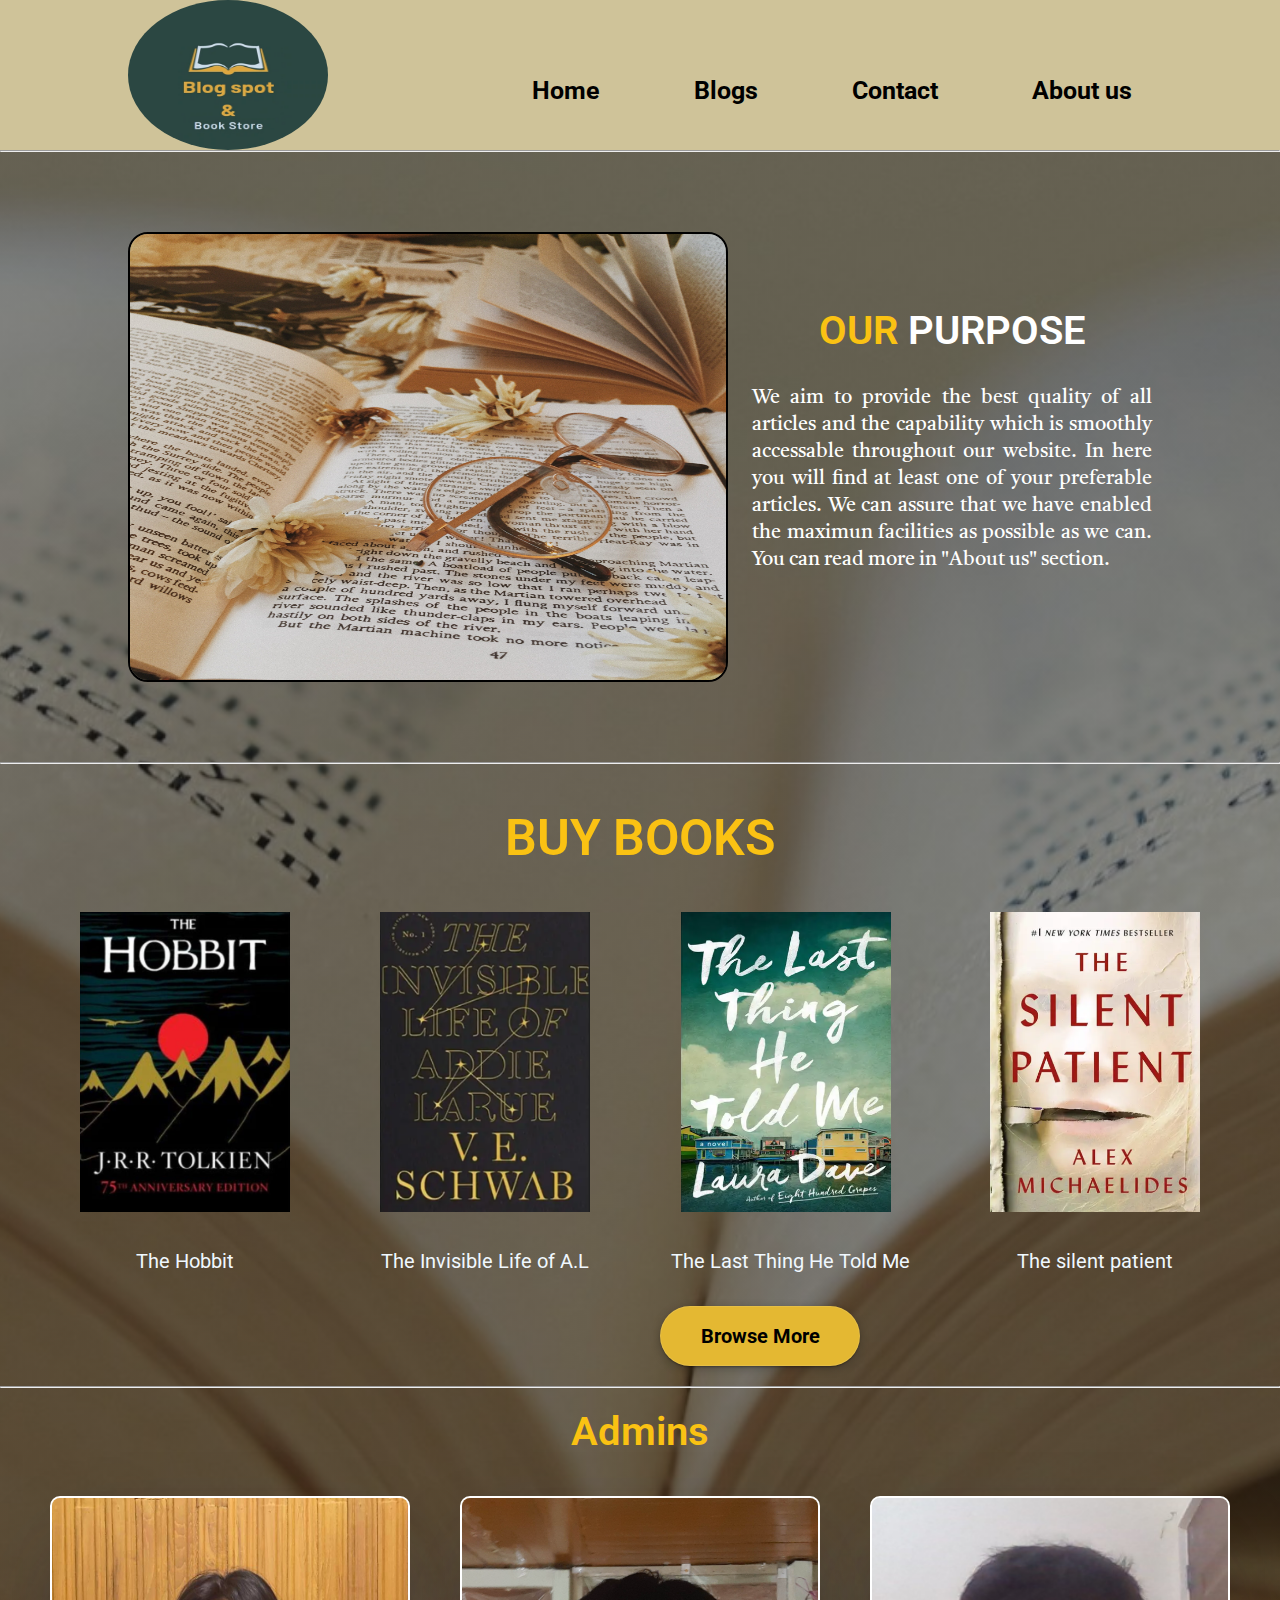
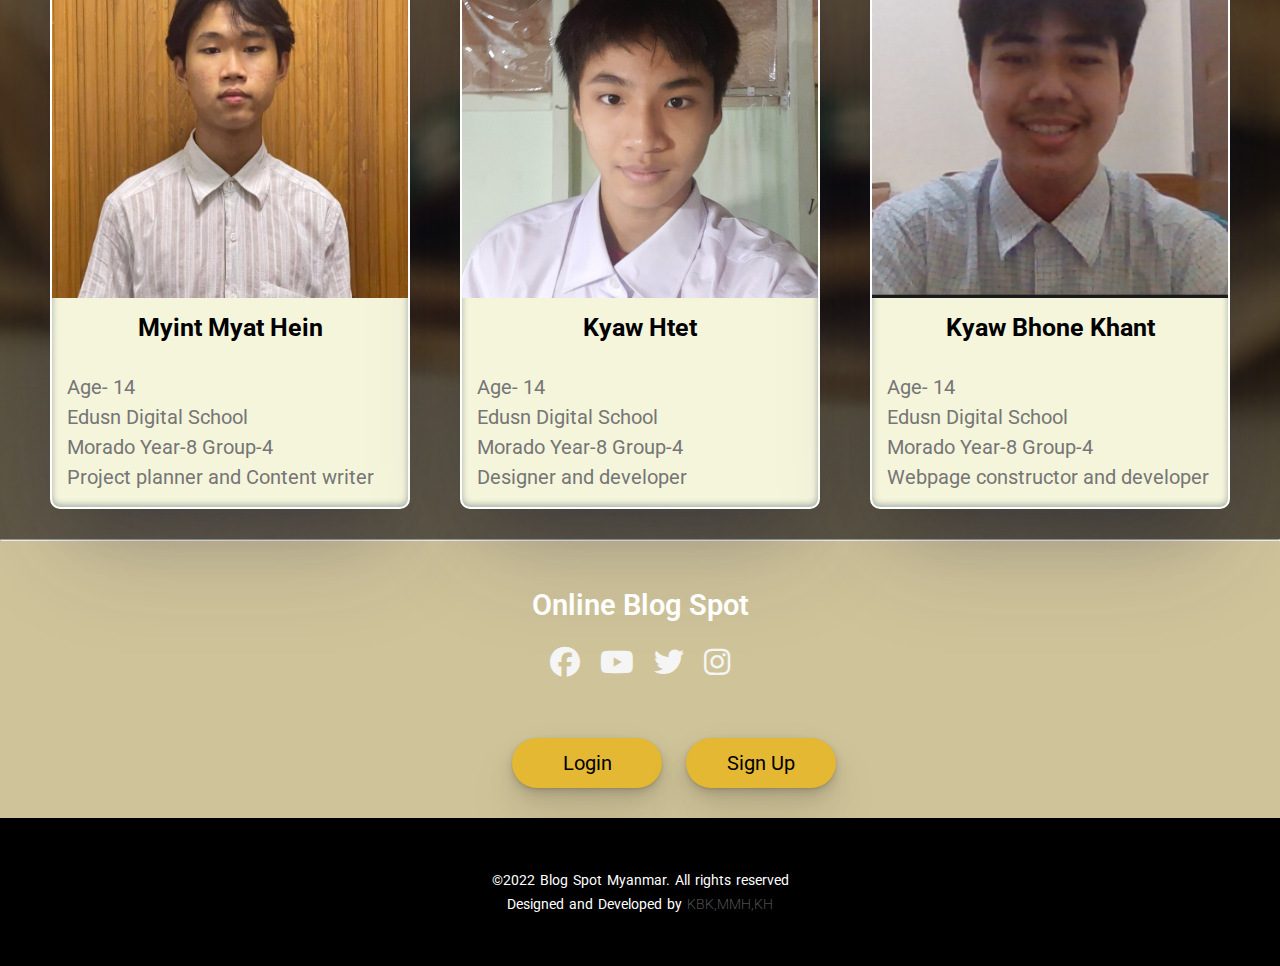
<file: index.html>
<!DOCTYPE html>
<html lang="en">
<head>
    <meta charset="UTF-8">
    <meta http-equiv="X-UA-Compatible" content="IE=edge">
    <meta name="viewport" content="width=device-width, initial-scale=1.0">
    <title>Blog spot</title>
    <link rel="shortcut icon" href="images/MicrosoftTeams-image.png">
    <link rel="stylesheet" href="style.css">
    <link rel="stylesheet" href="https://cdnjs.cloudflare.com/ajax/libs/font-awesome/6.1.1/css/all.min.css">
    <link rel="preconnect" href="https://fonts.googleapis.com">
<link rel="preconnect" href="https://fonts.gstatic.com" crossorigin>
<link href="https://fonts.googleapis.com/css2?family=Tiro+Devanagari+Sanskrit:ital@1&display=swap" rel="stylesheet">
<link rel="preconnect" href="https://fonts.googleapis.com">
<link rel="preconnect" href="https://fonts.gstatic.com" crossorigin>
<link href="https://fonts.googleapis.com/css2?family=Roboto&display=swap" rel="stylesheet">

</head>
<body>
<div class="home">
    <!--header-->
    <div class="header">
        <div class="menu-bar">
            <img src="images/MicrosoftTeams-image.png" alt="logo">
            <ul>
            <li><a href="index.html">Home</a></li>
            <li><a href="blogs.html">Blogs</a></li>
            <li><a href="contact.html">Contact</a></li>
            <li><a href="about_us.html">About us</a></li>
            </ul>
            
        </div>
    </div>
    <hr>
    <!--content-->
    <div class="content">
        <div class="content-section">
           <div class="content-img">
               <img src="images/glasses.jpg" alt="content">
            </div> 
            <div class="content-text">
                <h1><span>Our</span> purpose</h1>
                <p>
                    We aim to provide the best quality of all articles and the capability which is smoothly accessable throughout our website. In here you will find at least one of your preferable articles. We can assure that we have enabled the maximun facilities as possible as we can. You can read more in "About us" section. 
                </p>
            </div>
        </div>
    </div>
    <hr>
    
    <div class="shop">
        <h1 class="shop-title"><span>Buy</span> Books</h1>
        <div class="shop-container">
    
            
        <div class="shop-image">
            <img src="images/The hobbit.png" alt="cover" class="shop-img">
            <p>The Hobbit </p>
        </div>

            
        <div class="shop-image">
            <img src="images/The invisible life of AD.png" alt="cover" class="shop-img">
            <p>The Invisible Life of A.L</p>
        </div>

                 
        <div class="shop-image">
            <img src="images/The last thing he told me.png" alt="cover" class="shop-img">
            <p>The Last Thing He Told Me</p>
        </div>

        <div class="shop-image">
            <img src="images/The silent patient.png" alt="cover" class="shop-img">
            <p>The silent patient</p>
        </div>

          
        </div>
        
        <div class="shop-btn">
           <button type="button" class="btn-browse_more"> <a href="store.html" target="_blank">Browse More</a></button>
        
        </div>
    </div>
    
    <hr>
    
    <!--Admin-->
    <div class="main-admin">
    <h1 class="card-heading">Admins</h1>
   
    <div class="admin">
        <div class="card">
        <img src="images/Myint Myat.png" alt="" class="card-img">
            <div class="card-body">
                <h3 class="card-title">Myint Myat Hein</h3> 
                <p class="card-para">Age- 14 <br> Edusn Digital School <br> Morado Year-8 Group-4<br> Project planner and Content writer</p>


            </div>
        </div>
    <div class="card">
        <img src="images/Kyaw Htet.png" alt="" class="card-img">
        <div class="card-body">
            <h3 class="card-title">Kyaw Htet</h3>
            <p class="card-para">Age- 14 <br> Edusn Digital School <br> Morado Year-8 Group-4 <br> Designer and developer</p>
        </div>
    </div>

      <div class="card">
        <img src="images/Kyaw Bhone.png" alt="" class="card-img">
            <div class="card-body">
                <h3 class="card-title">Kyaw Bhone Khant</h3> 
                <p class="card-para">Age- 14 <br> Edusn Digital School <br> Morado Year-8 Group-4<br>Webpage constructor and developer</p>


            </div>
        </div>

    </div>
   </div>
 </div>
<hr>
  <!-- footer-->
    <div class="footer">
        <div class="footer-content">
            <h3>Online Blog Spot</h3>
            <ul class="social-links">
                <li><a href="https://www.facebook.com/" target="_blank"><i class="fa-brands fa-facebook"></i></a></li>
                <li><a href="https://www.youtube.com/" target="_blank"><i class="fa-brands fa-youtube"></i></a></li>
                <li><a href="https://twitter.com/"><i class="fa-brands fa-twitter"></i></a></li>
                <li><a href="https://instagram.com/"><i class="fa-brands fa-instagram"></i></a></li>
            </ul>
        </div>
       <div class="footer-button">
            <a href="login_form.html"><button type="button" class="footer-login">Login</button></a>
            <a href="sign_up.html"><button type="button" class="footer-sign-up">Sign Up</button></a>
        </div>
       
        <div class="footer-bottom"> 
            <p>&copy;2022 Blog Spot Myanmar. All rights reserved <br> Designed and Developed by <span>KBK,MMH,KH</span></p>
        </div>
    </div>

</body>
</html>
</file>
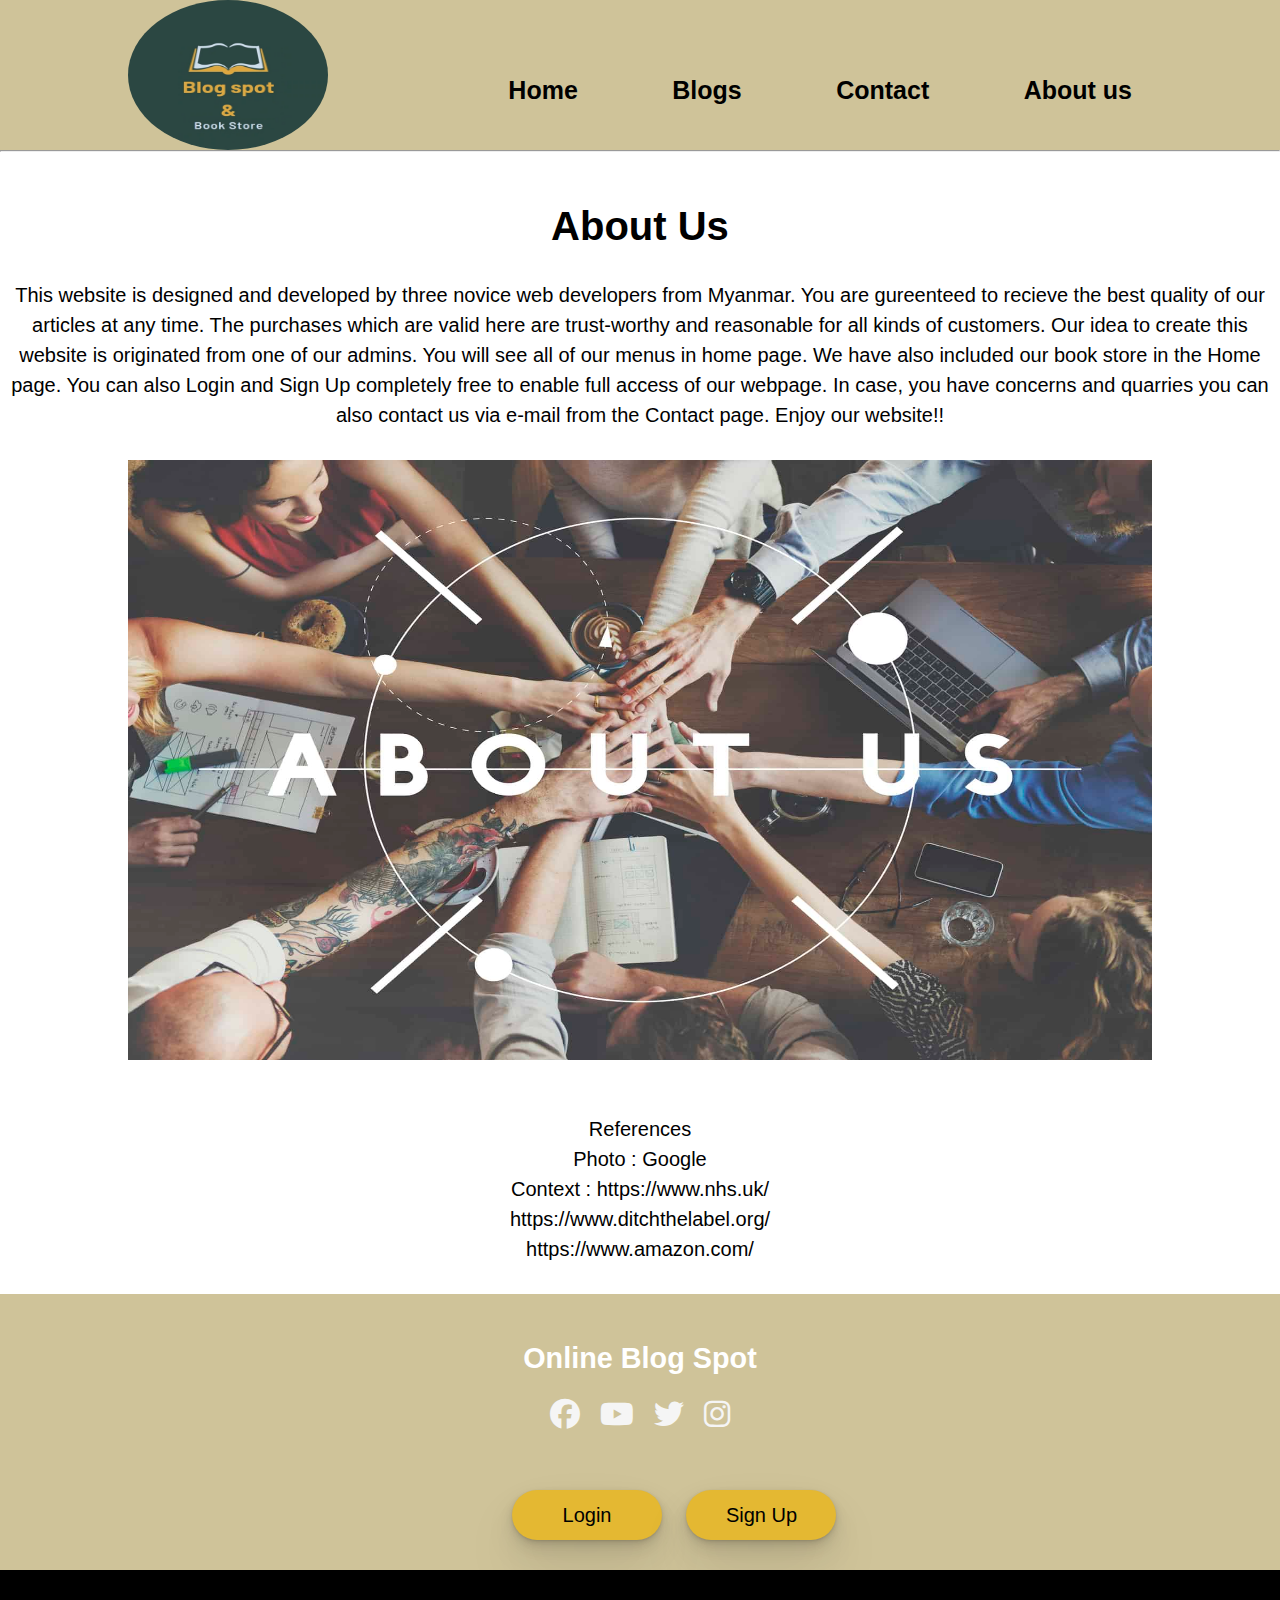
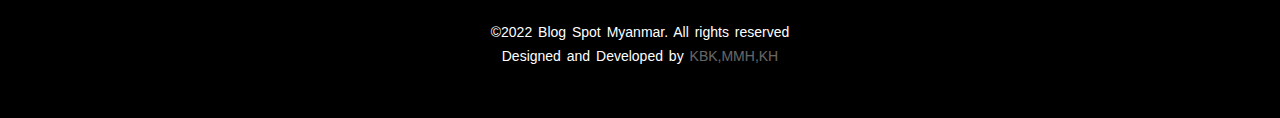
<file: about_us.html>
<!DOCTYPE html>
<html lang="en">
<head>
    <meta charset="UTF-8">
    <meta http-equiv="X-UA-Compatible" content="IE=edge">
    <meta name="viewport" content="width=device-width, initial-scale=1.0">
    <title>About Us</title>
    <link rel="shortcut icon" href="images/MicrosoftTeams-image.png">
    <link rel="stylesheet" href="style.css">
    <link rel="stylesheet" href="https://cdnjs.cloudflare.com/ajax/libs/font-awesome/6.1.1/css/all.min.css">
</head>
<body>
    <!--header-->
    <div class="header">
        <div class="menu-bar">
            <img src="images/logo.png" alt="logo">
            <ul>
            <li><a href="index.html">Home</a></li>
            <li><a href="blogs.html">Blogs</a></li>
            <li><a href="contact.html">Contact</a></li>
            <li><a href="about_us.html">About us</a></li>
            </ul>
            
        </div>
    </div>
    <hr>

    <!--about us-->
    <div class="main-about_us">
    <h1>About Us</h1>
    <p class="about_us-p">This website is designed and developed by three novice web developers from Myanmar. You are gureenteed to recieve the best quality of our articles at any time. The purchases which are valid here are trust-worthy and reasonable for all kinds of customers. Our idea to create this website is originated from one of our admins. You will see all of our menus in home page. We have also included our book store in the Home page. You can also Login and Sign Up completely free to enable full access of our webpage. In case, you have concerns and quarries you can also contact us via e-mail from the Contact page. Enjoy our website!!</p>


</div>

<div class="about-us_photo">
   <div class="photo">
    <img src="images/ABOUT US IMG.png" alt="">
   </div>

</div>
<p>References <br>Photo : Google <br>Context : https://www.nhs.uk/ <br> https://www.ditchthelabel.org/ <br>https://www.amazon.com/ </p>
 <!-- footer-->
 <div class="footer">
    <div class="footer-content">
        <h3>Online Blog Spot</h3>
        <ul class="social-links">
            <li><a href="https://www.facebook.com/" target="_blank"><i class="fa-brands fa-facebook"></i></a></li>
            <li><a href="https://www.youtube.com/" target="_blank"><i class="fa-brands fa-youtube"></i></a></li>
            <li><a href="https://twitter.com/"><i class="fa-brands fa-twitter"></i></a></li>
            <li><a href="https://instagram.com/"><i class="fa-brands fa-instagram"></i></a></li>
        </ul>
    </div>
   <div class="footer-button">
        <a href="login_form.html"><button type="button" class="footer-login">Login</button></a>
        <a href="sign_up.html"><button type="button" class="footer-sign-up">Sign Up</button></a>
    </div>
   
    <div class="footer-bottom"> 
        <p>&copy;2022 Blog Spot Myanmar. All rights reserved <br> Designed and Developed by <span>KBK,MMH,KH</span></p>
    </div>
</div>

</body>
</html>
</file>
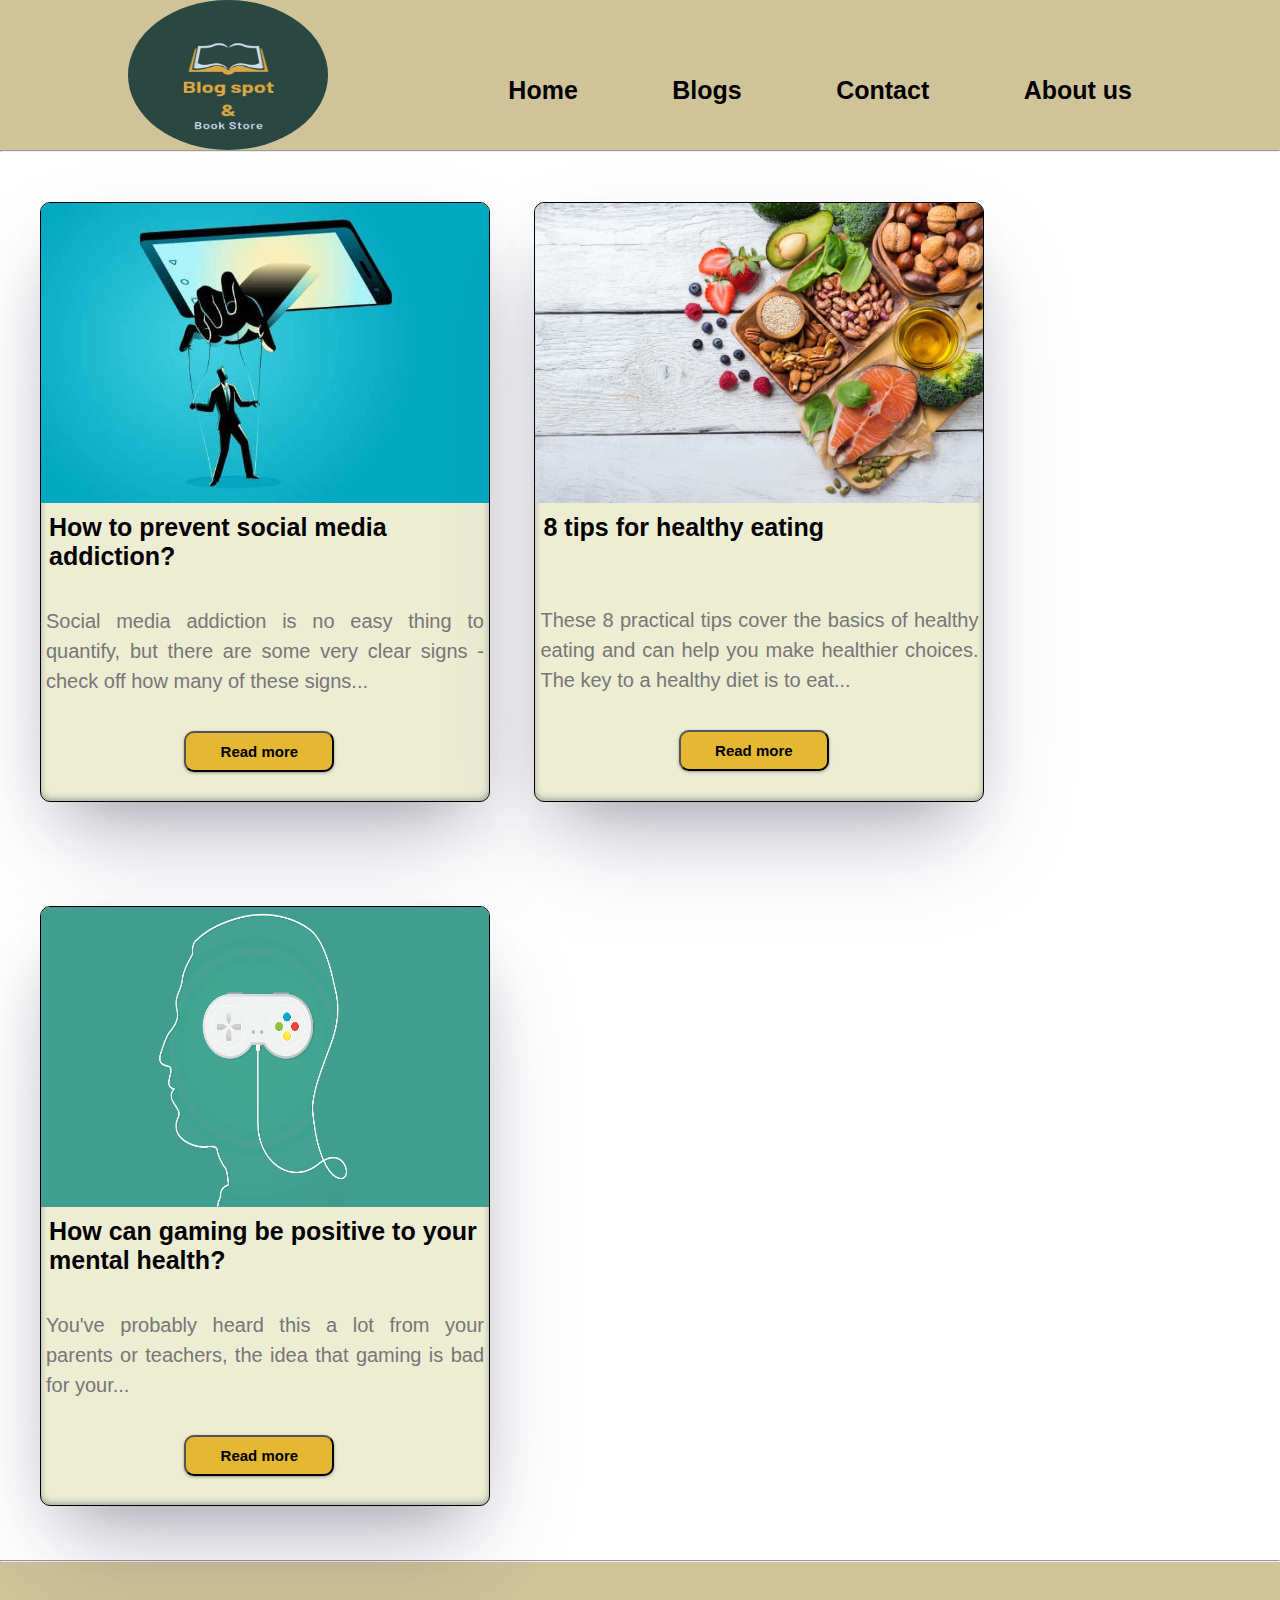
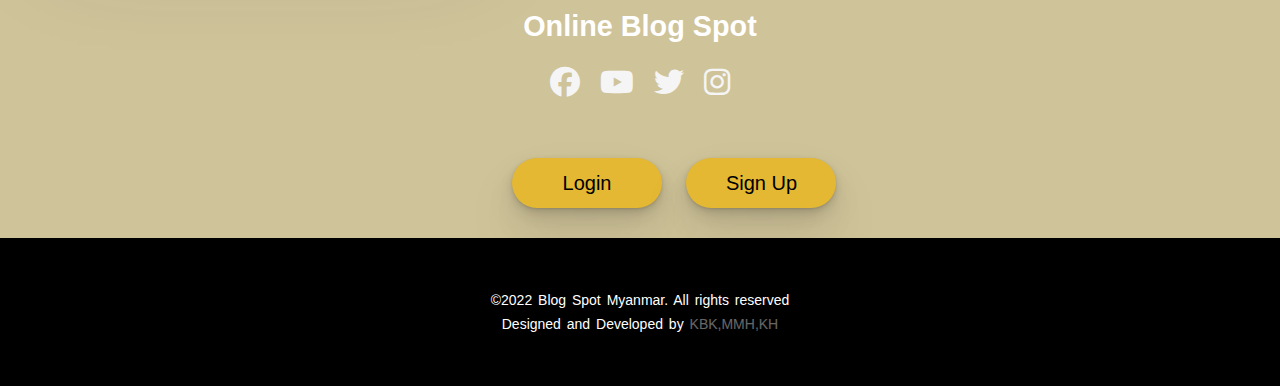
<file: blogs.html>
<!DOCTYPE html>
<html lang="en">
<head>
    <meta charset="UTF-8">
    <meta http-equiv="X-UA-Compatible" content="IE=edge">
    <meta name="viewport" content="width=device-width, initial-scale=1.0">
    <title>Blogs</title>
    <link rel="shortcut icon" href="images/MicrosoftTeams-image.png">
    <link rel="stylesheet" href="https://cdnjs.cloudflare.com/ajax/libs/font-awesome/6.1.1/css/all.min.css">
    <link rel="stylesheet" href="style.css">
</head>
<body>
    <!--header-->
    <div class="header">
        <div class="menu-bar">
            <img src="images/MicrosoftTeams-image.png" alt="logo">
            <ul>
            <li><a href="index.html">Home</a></li>
            <li><a href="blogs.html">Blogs</a></li>
            <li><a href="contact.html">Contact</a></li>
            <li><a href="about_us.html">About us</a></li>
            </ul>
            
        </div>
    </div>
    <hr>
    <!--Blogs-->
    <div class="main-blogs-card">
    <div class="blogs-card">
        <img src="images/sm addiction.png" class="card-img" alt="">
        <div class="blogs_card-body">
            <h3 class="blogs_card-title">How to prevent social media addiction?</h3>

            <p class="blogs_card-para">Social media addiction is no easy thing to quantify, but there are some very clear signs - check off how many of these signs...</p>
        </div>
        <a href="sm_addiction.html" target="_blank"><button type="button" class="read-more">Read more</button></a>
    </div>
    <div class="blogs-card">
        <img src="images/balanced diet.jpg" class="card-img" alt="">
        <div class="blogs_card-body">
            <h3 class="blogs_card-title">8 tips for healthy eating</h3>
   <br>
            <p class="blogs_card-para">These 8 practical tips cover the basics of healthy eating and can help you make healthier choices.
            The key to a healthy diet is to eat...</p>
        </div>
        <a href="healthy_eating.html" target="_blank"><button type="button" class="read-more">Read more</button></a>
    </div>
    <div class="blogs-card">

        <img src="images/gaming.png" class="card-img" alt="">

        <div class="blogs_card-body">

            <h3 class="blogs_card-title">How can gaming be positive to your mental health?</h3>

            <p class="blogs_card-para">You've probably heard this a lot from your parents or teachers, the idea that gaming is bad for your...</p>

        </div>

        <a href="gaming.html" target="_blank"><button type="button" class="read-more">Read more</button></a>

    </div>
</div>
    <hr>
  <!-- footer-->
  <div class="footer">
    <div class="footer-content">
        <h3>Online Blog Spot</h3>
        <ul class="social-links">
            <li><a href="https://www.facebook.com/" target="_blank"><i class="fa-brands fa-facebook"></i></a></li>
            <li><a href="https://www.youtube.com/" target="_blank"><i class="fa-brands fa-youtube"></i></a></li>
            <li><a href="https://twitter.com/"><i class="fa-brands fa-twitter"></i></a></li>
            <li><a href="https://instagram.com/"><i class="fa-brands fa-instagram"></i></a></li>
        </ul>
    </div>
   <div class="footer-button">
        <a href="login_form.html"><button type="button" class="footer-login">Login</button></a>
        <a href="sign_up.html"><button type="button" class="footer-sign-up">Sign Up</button></a>
    </div>
   
    <div class="footer-bottom"> 
        <p>&copy;2022 Blog Spot Myanmar. All rights reserved <br> Designed and Developed by <span>KBK,MMH,KH</span></p>
    </div>
</div>

</body>
</html>
</file>
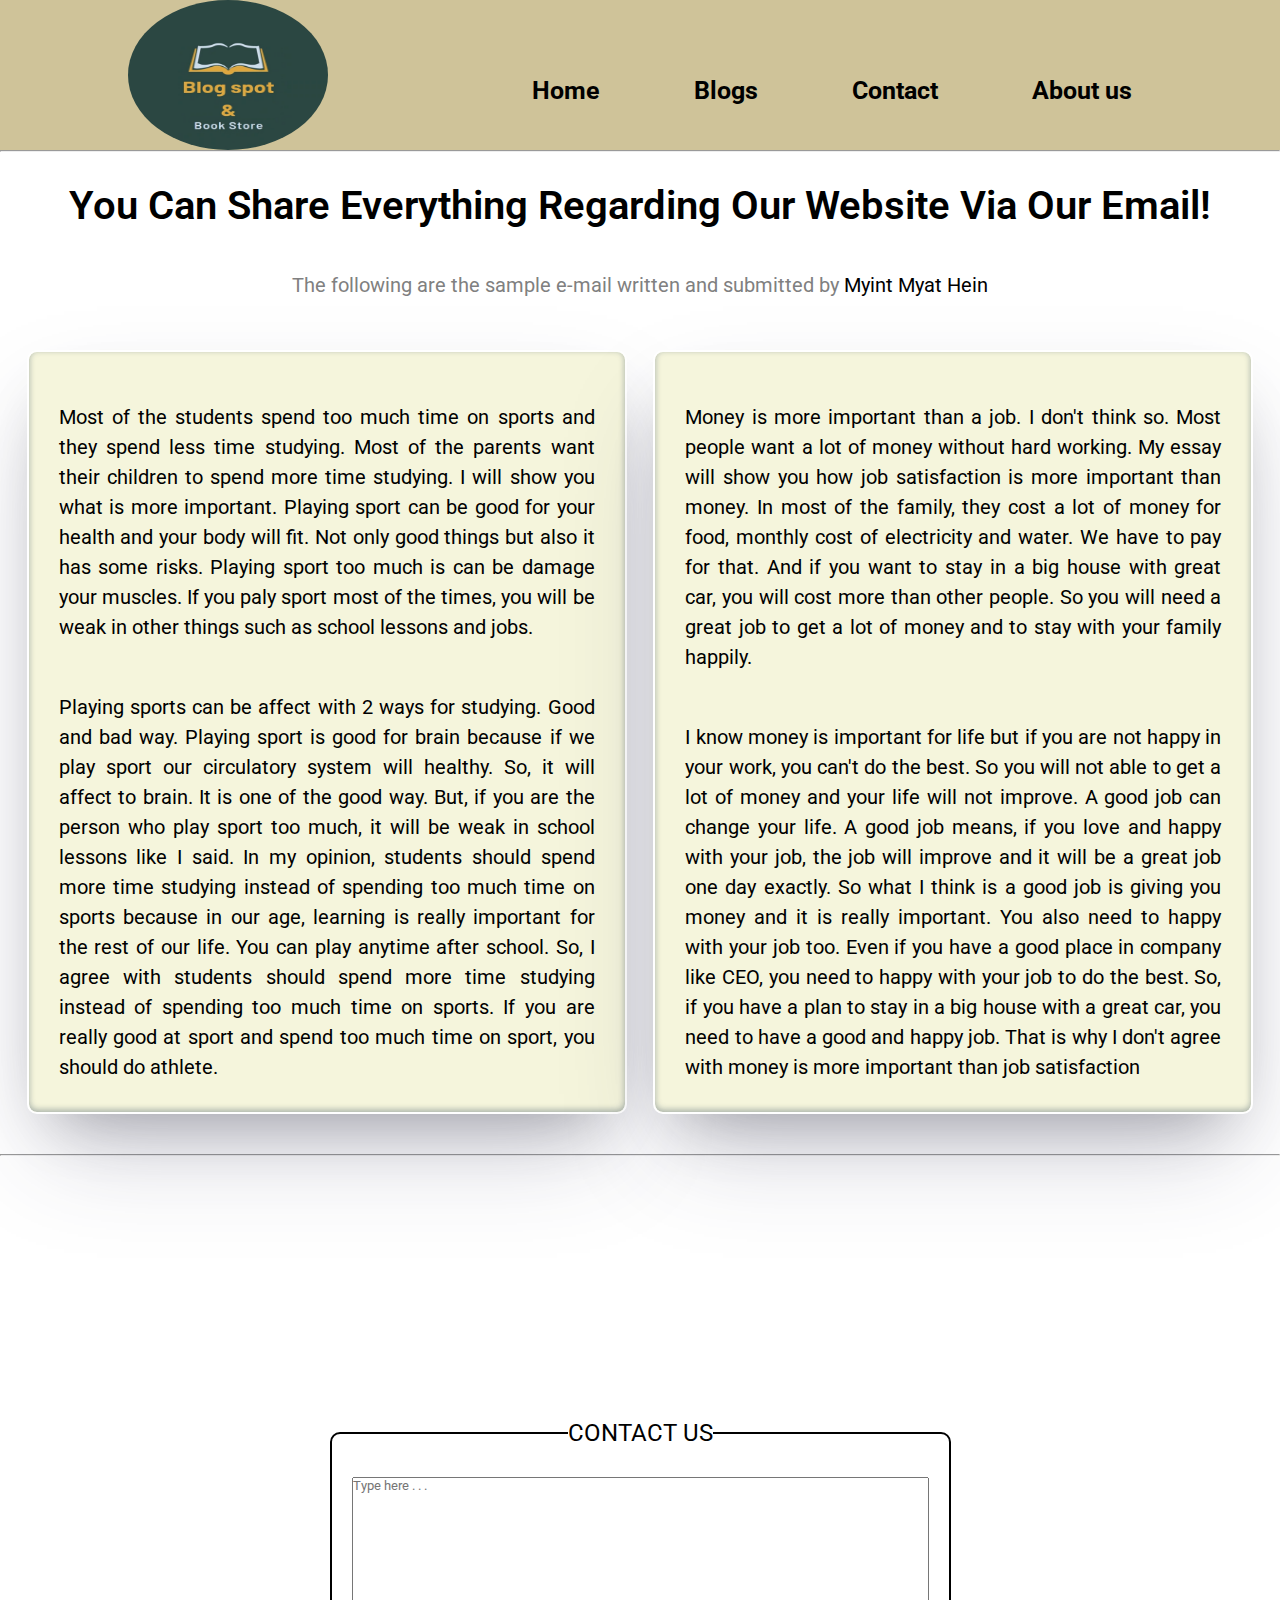
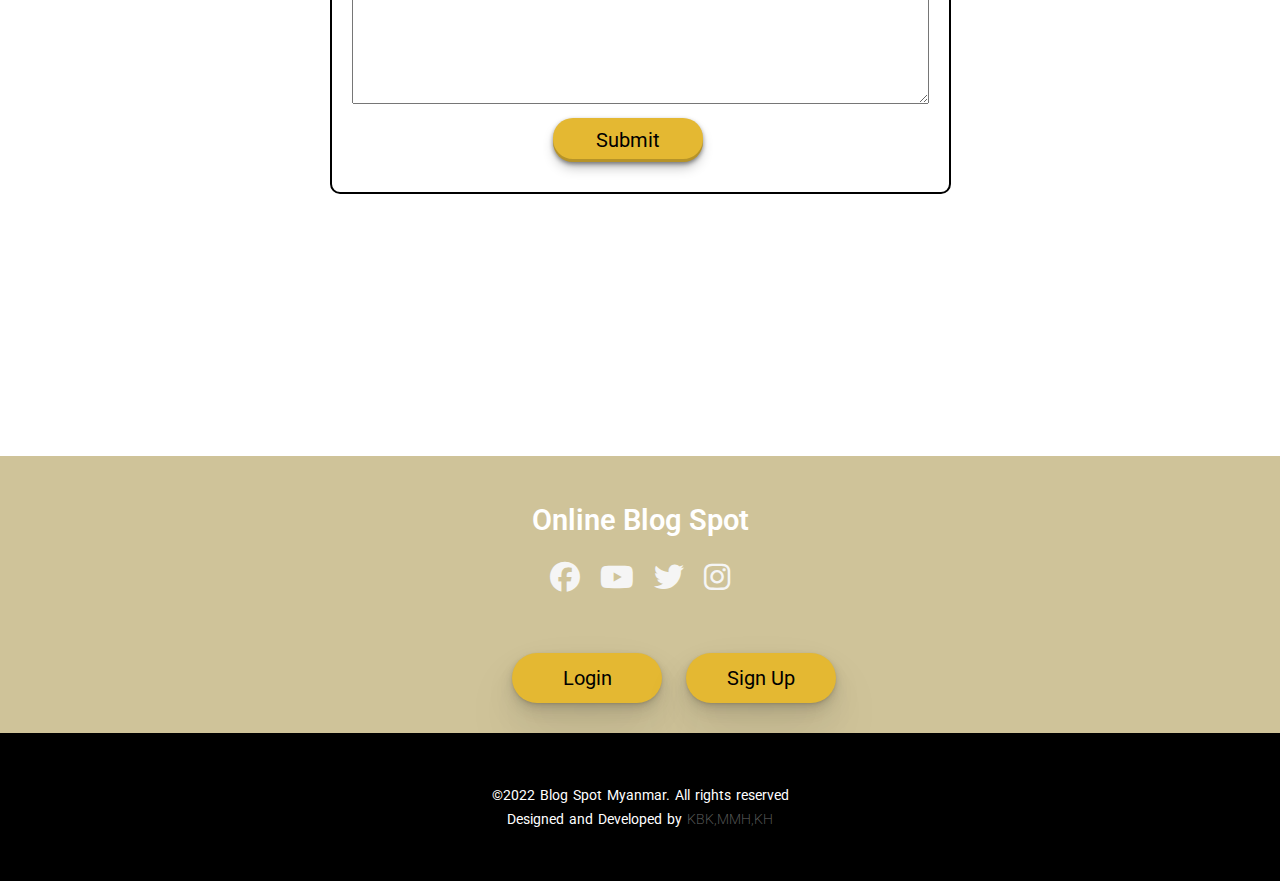
<file: contact.html>
<!DOCTYPE html>
<html lang="en">
<head>
    <meta charset="UTF-8">
    <meta http-equiv="X-UA-Compatible" content="IE=edge">
    <meta name="viewport" content="width=device-width, initial-scale=1.0">
    <title>Contact us</title>
    <link rel="shortcut icon" href="images/MicrosoftTeams-image.png">
    <link rel="stylesheet" href="style.css">
    <link rel="stylesheet" href="https://cdnjs.cloudflare.com/ajax/libs/font-awesome/6.1.1/css/all.min.css">
    <link rel="preconnect" href="https://fonts.googleapis.com">
<link rel="preconnect" href="https://fonts.gstatic.com" crossorigin>
<link href="https://fonts.googleapis.com/css2?family=Tiro+Devanagari+Sanskrit:ital@1&display=swap" rel="stylesheet">
<link rel="preconnect" href="https://fonts.googleapis.com">
<link rel="preconnect" href="https://fonts.gstatic.com" crossorigin>
<link href="https://fonts.googleapis.com/css2?family=Roboto&display=swap" rel="stylesheet">
</head>
<body>
    <!--header-->
    <div class="header">
        <div class="menu-bar">
            <img src="images/MicrosoftTeams-image.png" alt="logo">
            <ul>
            <li><a href="index.html">Home</a></li>
            <li><a href="blogs.html">Blogs</a></li>
            <li><a href="contact.html">Contact</a></li>
            <li><a href="about_us.html">About us</a></li>
            </ul>
            
        </div>
    </div>
    <hr>
    <!--contact-->
 
    <div class="contact">
     <h1>You can share everything regarding our website via our email!</h1> 
    <p class="sample_e-mail">The following are the sample e-mail written and submitted by <span>Myint Myat Hein</span></p>
   
    <div class="submitted_e-mail">
    <div class="submitted_e-mail_card">
    
        <p>

            Most of the students spend too much time on sports and they spend less time studying. Most of the parents want their children to spend more time studying. I will show you what is more important.

            Playing sport can be good for your health and your body will fit. Not only good things but also it has some risks. Playing sport too much is can be damage your muscles. If you paly sport most of the times, you will be weak in other things such as school lessons and jobs.</p>

           <p> Playing sports can be affect with 2 ways for studying. Good and bad way. Playing sport is good for brain because if we play sport our circulatory system will healthy. So, it will affect to brain. It is one of the good way. But, if you are the person who play sport too much, it will be weak in school lessons like I said.

            In my opinion, students should spend more time studying instead of spending too much time on sports because in our age, learning is really important for the rest of our life. You can play anytime after school.

            So, I agree with students should spend more time studying instead of spending too much time on sports. If you are really good at sport and spend too much time on sport, you should do athlete.</p>
    </div>
  
    <div class="submitted_e-mail_card">
    <p>
    Money is more important than a job. I don't think so. Most people want a lot of money without hard working. My essay will show you how job satisfaction is more important than money.

        In most of the family, they cost a lot of money for food, monthly cost of electricity and water. We have to pay for that. And if you want to stay in a big house with great car, you will cost more than other people. So you will need a great job to get a lot of money and to stay with your family happily.</p>
    
      <p>I know money is important for life but if you are not happy in your work, you can't do the best. So you will not able to get a lot of money and your life will not improve. A good job can change your life. A good job means, if you love and happy with your job, the job will improve and it will be a great job one day exactly.
    
        So what I think is a good job is giving you money and it is really important. You also need to happy with your job too. Even if you have a good place in company like CEO, you need to happy with your job to do the best.
    
    So, if you have a plan to stay in a big house with a great car, you need to have a good and happy job. That is why I don't agree with money is more important than job satisfaction
</p>
</div>
</div>
</div>
<hr>
<form>
<div>

    <fieldset class="contact-us_form">
        <legend>Contact Us</legend>
       <!-- <div class="contact_form-input">
            <label for="">E-mail : </label>
            <input type="email" name="">
        </div>-->
        <div class="contact_form-input"> 
        <textarea name="text-area" cols="70" rows="15" placeholder="Type here . . ."></textarea>   
        </div>
        <div>
            <button class="contact-us_button">Submit</button>
        </div>
    </fieldset>
  </form>


</div>
  <!-- footer-->
  <div class="footer">
    <div class="footer-content">
        <h3>Online Blog Spot</h3>
        <ul class="social-links">
            <li><a href="https://www.facebook.com/" target="_blank"><i class="fa-brands fa-facebook"></i></a></li>
            <li><a href="https://www.youtube.com/" target="_blank"><i class="fa-brands fa-youtube"></i></a></li>
            <li><a href="https://twitter.com/"><i class="fa-brands fa-twitter"></i></a></li>
            <li><a href="https://instagram.com/"><i class="fa-brands fa-instagram"></i></a></li>
        </ul>
    </div>
   <div class="footer-button">
        <a href="login_form.html"><button type="button" class="footer-login">Login</button></a>
        <a href="sign_up.html"><button type="button" class="footer-sign-up">Sign Up</button></a>
    </div>
   
    <div class="footer-bottom"> 
        <p>&copy;2022 Blog Spot Myanmar. All rights reserved <br> Designed and Developed by <span>KBK,MMH,KH</span></p>
    </div>
</div>
    

</body>
</html>
</file>
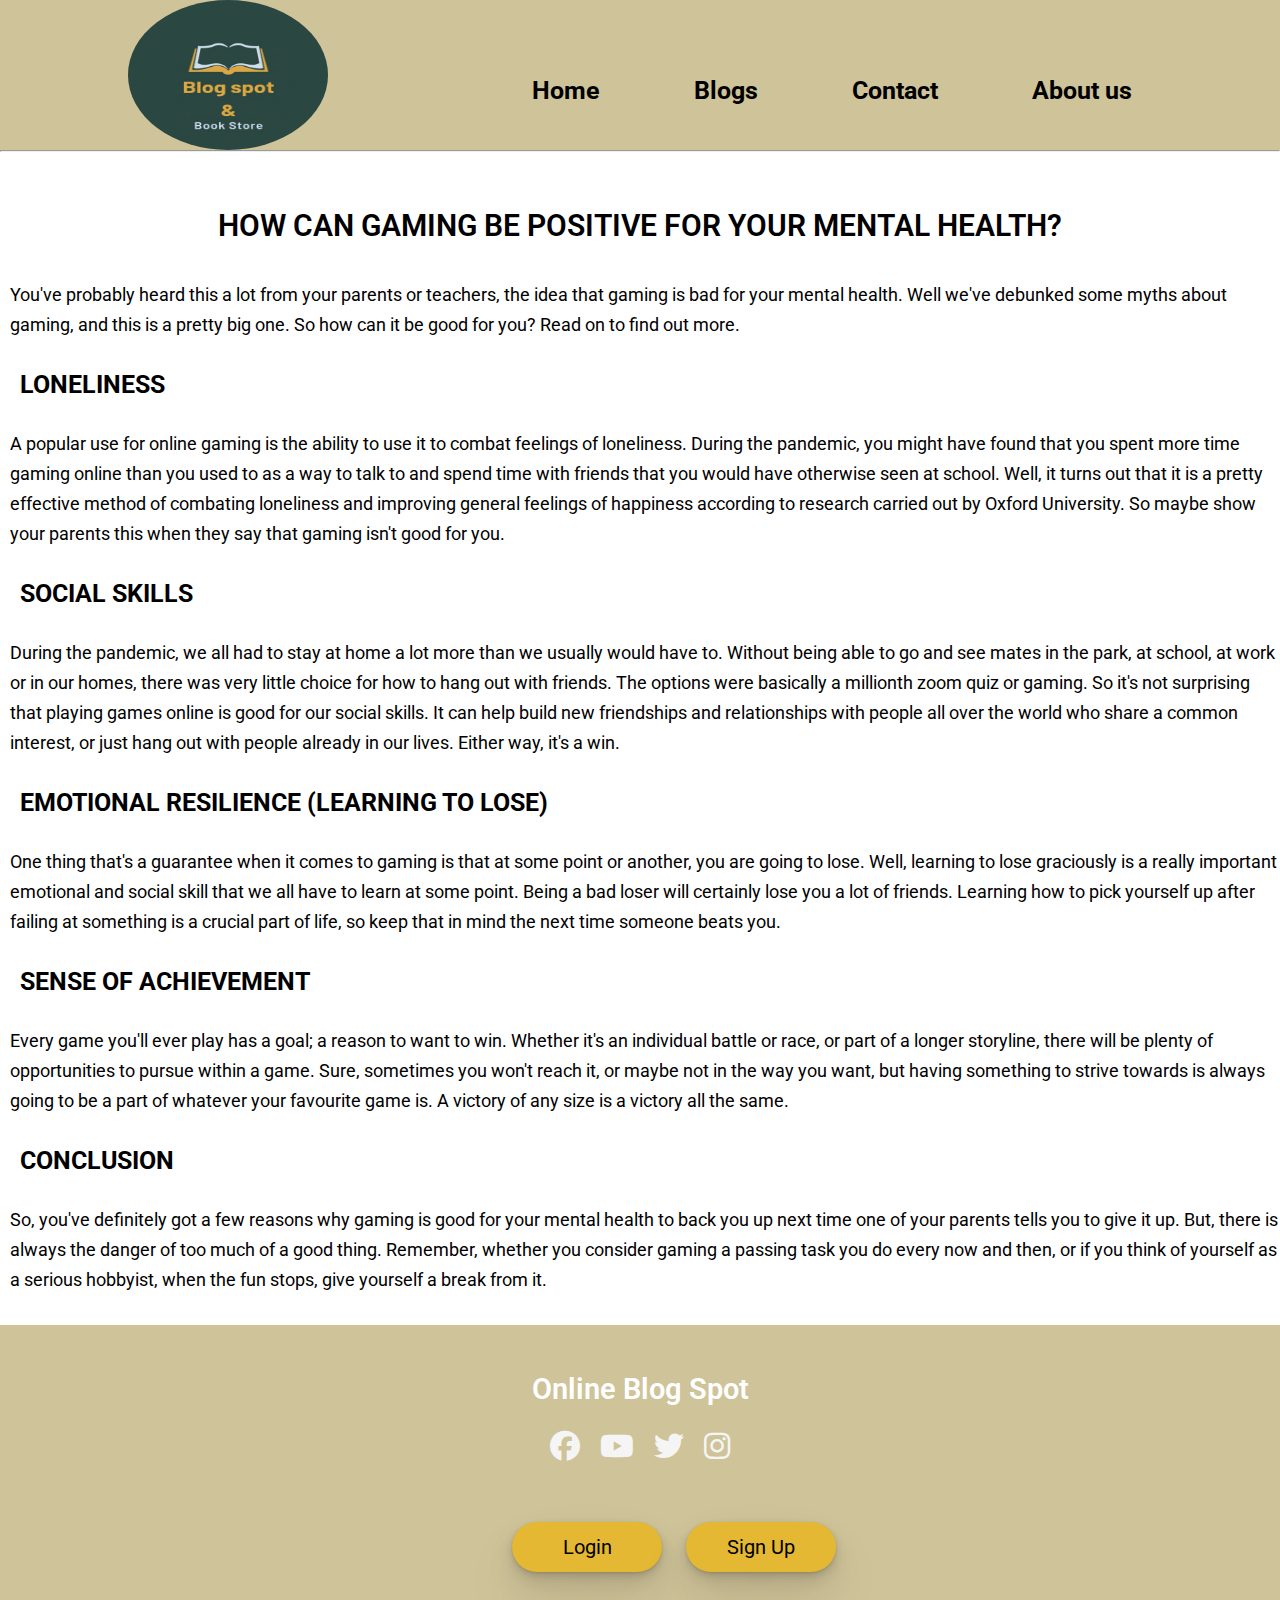
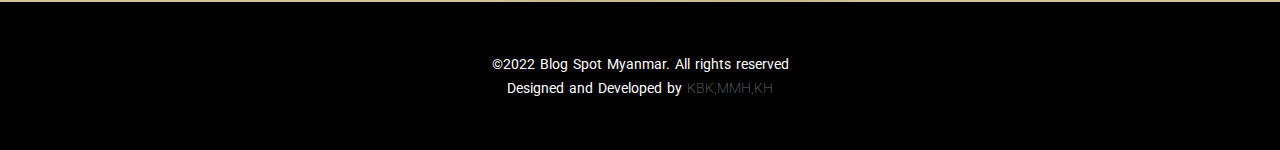
<file: gaming.html>
<!DOCTYPE html>
<html lang="en">
<head>
    <meta charset="UTF-8">
    <meta http-equiv="X-UA-Compatible" content="IE=edge">
    <meta name="viewport" content="width=device-width, initial-scale=1.0">
    <title>How can gaming be positive to your mental health?</title>
    <link rel="shortcut icon" href="images/MicrosoftTeams-image.png">
    <link rel="stylesheet" href="style.css">
    <link rel="stylesheet" href="https://cdnjs.cloudflare.com/ajax/libs/font-awesome/6.1.1/css/all.min.css">
    <link rel="preconnect" href="https://fonts.googleapis.com">
<link rel="preconnect" href="https://fonts.gstatic.com" crossorigin>
<link href="https://fonts.googleapis.com/css2?family=Tiro+Devanagari+Sanskrit:ital@1&display=swap" rel="stylesheet">
<link rel="preconnect" href="https://fonts.googleapis.com">
<link rel="preconnect" href="https://fonts.gstatic.com" crossorigin>
<link href="https://fonts.googleapis.com/css2?family=Roboto&display=swap" rel="stylesheet">
</head>
<body>
    <!--header-->
    <div class="header">
        <div class="menu-bar">
            <img src="images/MicrosoftTeams-image.png" alt="logo">
            <ul>
            <li><a href="index.html">Home</a></li>
            <li><a href="blogs.html">Blogs</a></li>
            <li><a href="contact.html">Contact</a></li>
            <li><a href="about_us.html">About us</a></li>
            </ul>
            
        </div>
    </div>
    <hr>
    <!--BLOG-->
    <div class="main-blogs-content">
        <h1 class="content-title">HOW CAN GAMING BE POSITIVE FOR YOUR MENTAL HEALTH?</h1>
        <p class="content-para">You've probably heard this a lot from your parents or teachers, the idea that gaming is bad for your mental health. Well we've debunked some myths about gaming, and this is a pretty big one. So how can it be good for you? Read on to find out more.
        </p>
        <h3 class="content-subtitle">LONELINESS</h3>
        <p class="content-para">
            A popular use for online gaming is the ability to use it to combat feelings of loneliness. During the pandemic, you might have found that you spent more time gaming online than you used to as a way to talk to and spend time with friends that you would have otherwise seen at school. Well, it turns out that it is a pretty effective method of combating loneliness and improving general feelings of happiness according to research carried out by Oxford University. So maybe show your parents this when they say that gaming isn't good for you.
        </p>
        <h3 class="content-subtitle">SOCIAL SKILLS</h3>
        <p class="content-para">
            During the pandemic, we all had to stay at home a lot more than we usually would have to. Without being able to go and see mates in the park, at school, at work or in our homes, there was very little choice for how to hang out with friends. The options were basically a millionth zoom quiz or gaming. So it's not surprising that playing games online is good for our social skills. It can help build new friendships and relationships with people all over the world who share a common interest, or just hang out with people already in our lives. Either way, it's a win.
        </p>
    
        <h3 class="content-subtitle">EMOTIONAL RESILIENCE (LEARNING TO LOSE)</h3>
        <p class="content-para">
            One thing that's a guarantee when it comes to gaming is that at some point or another, you are going to lose. Well, learning to lose graciously is a really important emotional and social skill that we all have to learn at some point. Being a bad loser will certainly lose you a lot of friends. Learning how to pick yourself up after failing at something is a crucial part of life, so keep that in mind the next time someone beats you.
        </p>
    
        <h3 class="content-subtitle">SENSE OF ACHIEVEMENT</h3>
        <p class="content-para">
            Every game you'll ever play has a goal; a reason to want to win. Whether it's an individual battle or race, or part of a longer storyline, there will be plenty of opportunities to pursue within a game. Sure, sometimes you won't reach it, or maybe not in the way you want, but having something to strive towards is always going to be a part of whatever your favourite game is. A victory of any size is a victory all the same.
        </p>
    
        
        <h3 class="content-subtitle">CONCLUSION</h3>
        <p class="content-para">
            So, you've definitely got a few reasons why gaming is good for your mental health to back you up next time one of your parents tells you to give it up. But, there is always the danger of too much of a good thing. Remember, whether you consider gaming a passing task you do every now and then, or if you think of yourself as a serious hobbyist, when the fun stops, give yourself a break from it.
        </p>
    </div>
  <!-- footer-->
  <div class="footer">
    <div class="footer-content">
        <h3>Online Blog Spot</h3>
        <ul class="social-links">
            <li><a href="https://www.facebook.com/" target="_blank"><i class="fa-brands fa-facebook"></i></a></li>
            <li><a href="https://www.youtube.com/" target="_blank"><i class="fa-brands fa-youtube"></i></a></li>
            <li><a href="https://twitter.com/"><i class="fa-brands fa-twitter"></i></a></li>
            <li><a href="https://instagram.com/"><i class="fa-brands fa-instagram"></i></a></li>
        </ul>
    </div>
   <div class="footer-button">
        <a href="login_form.html"><button type="button" class="footer-login">Login</button></a>
        <a href="sign_up.html"><button type="button" class="footer-sign-up">Sign Up</button></a>
    </div>
   
    <div class="footer-bottom"> 
        <p>&copy;2022 Blog Spot Myanmar. All rights reserved <br> Designed and Developed by <span>KBK,MMH,KH</span></p>
    </div>
</div>
</body>
</html>
</file>
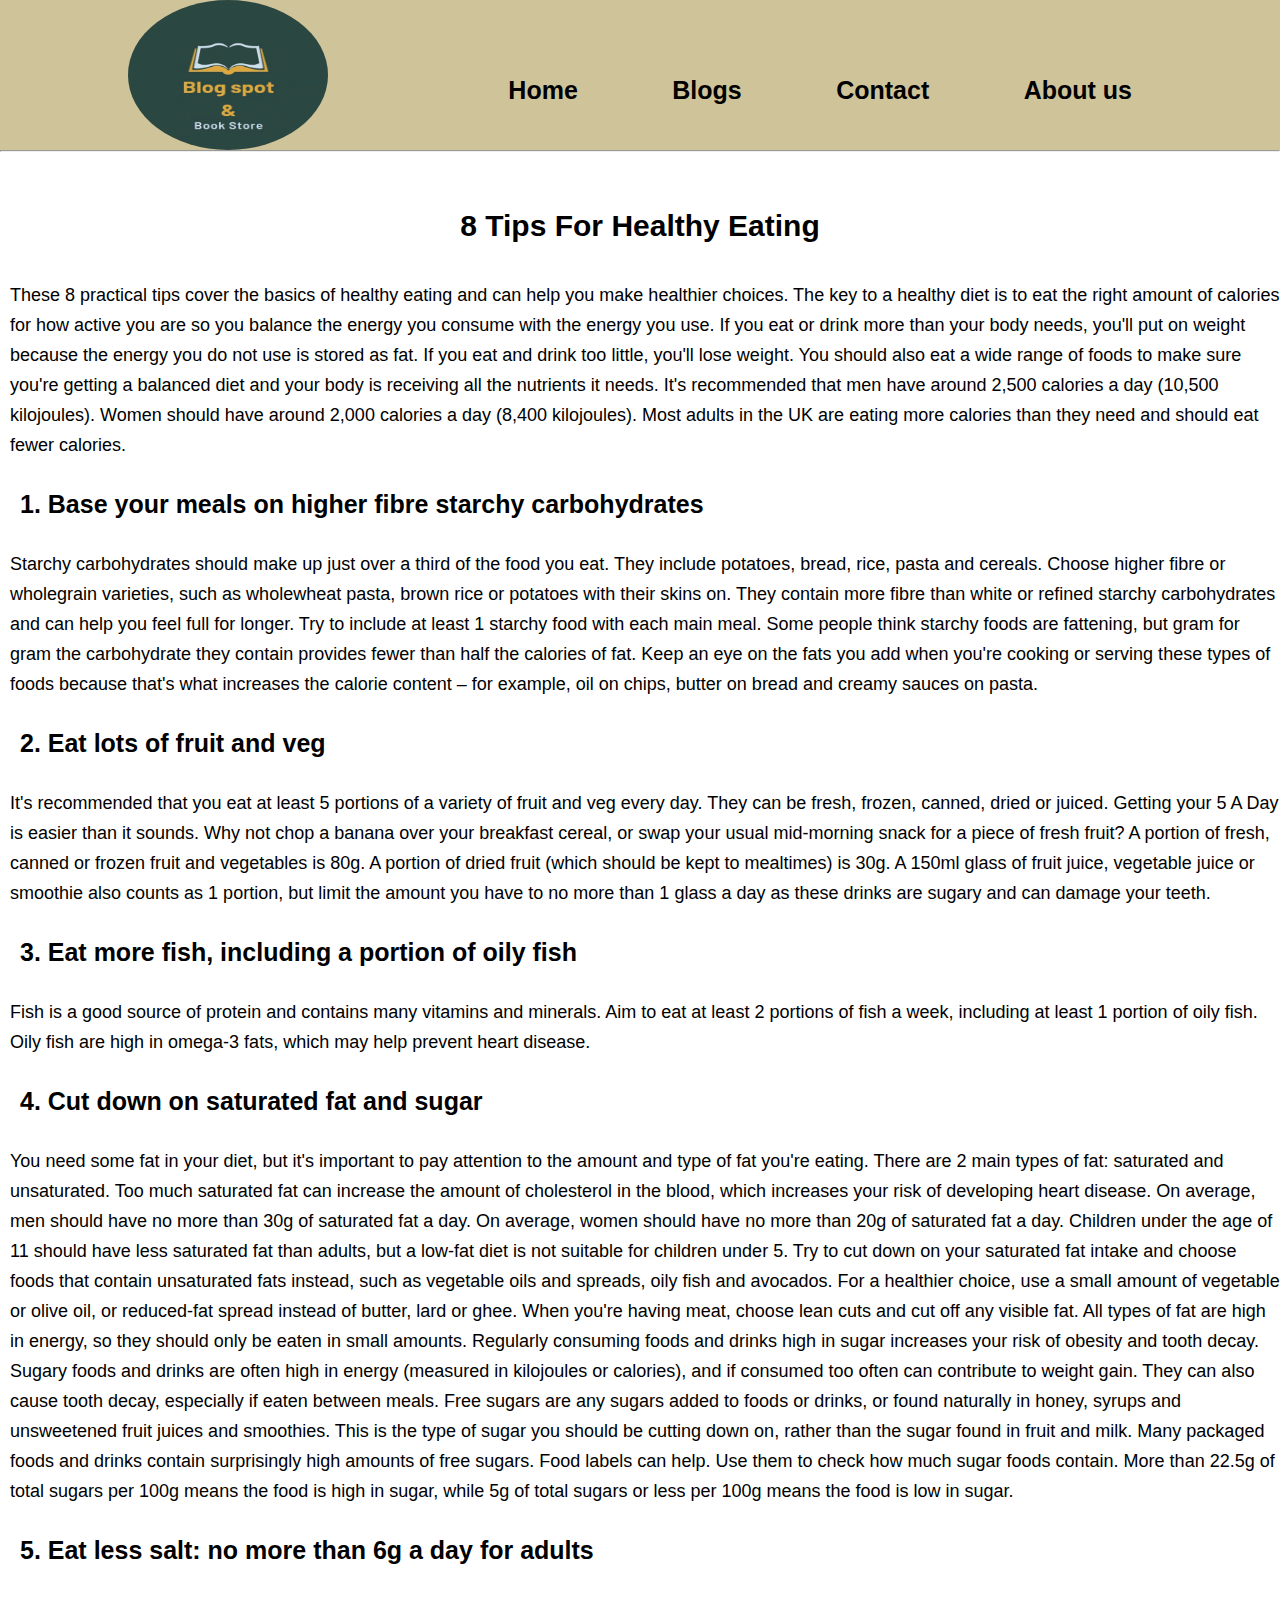
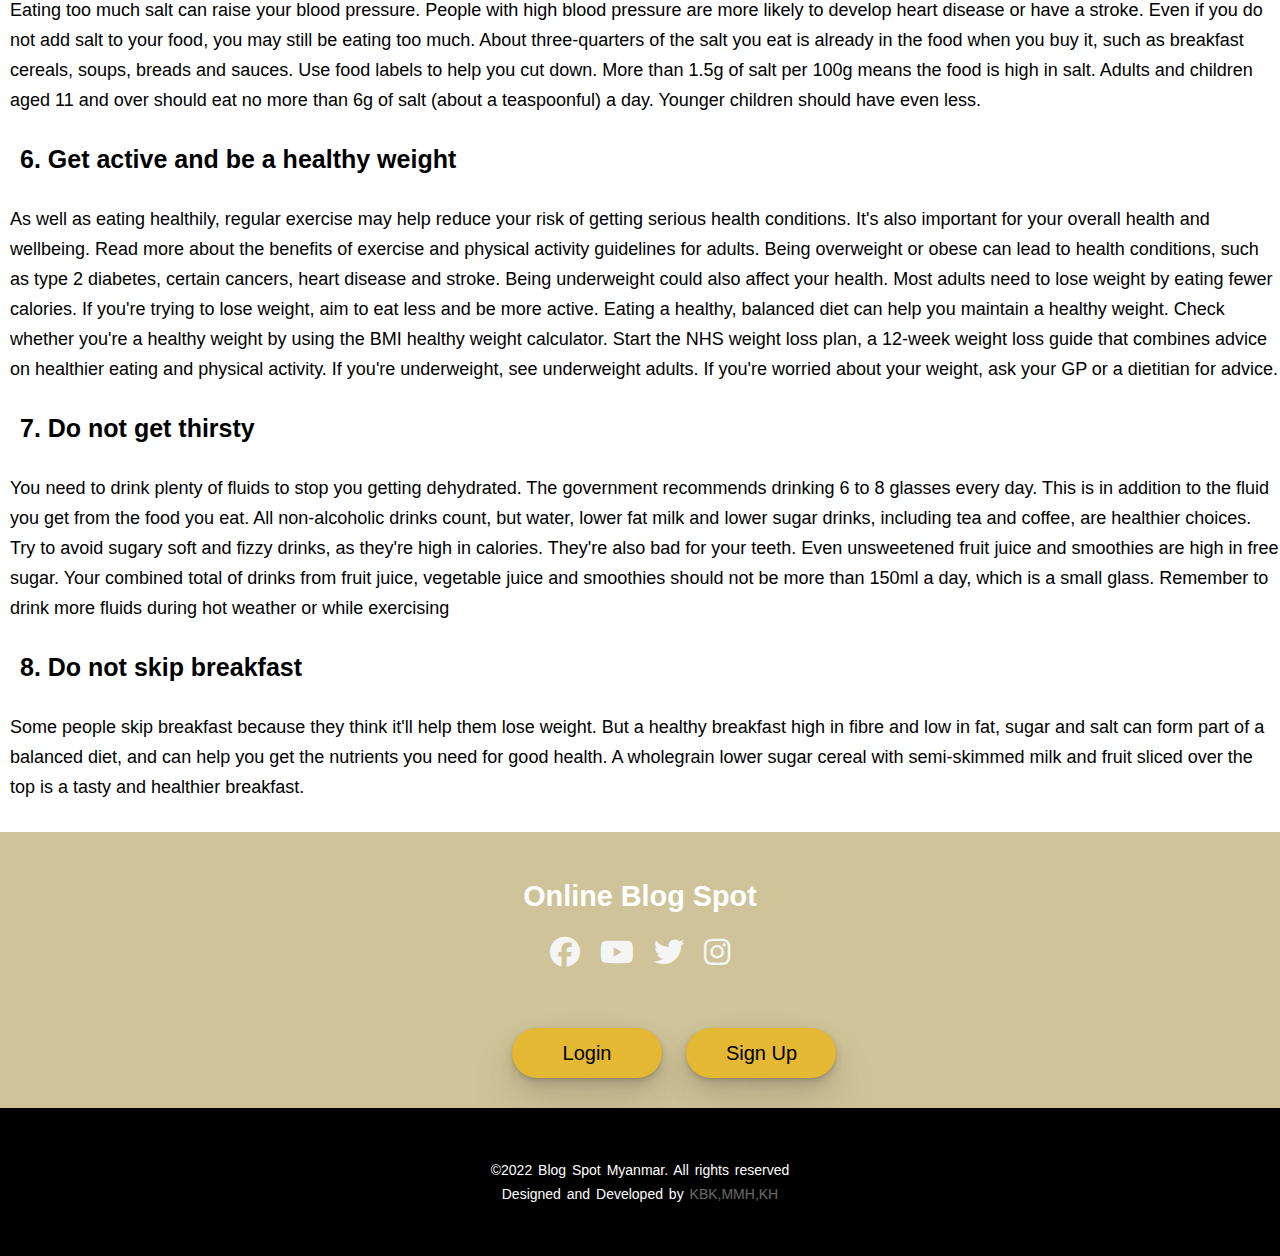
<file: healthy_eating.html>
<!DOCTYPE html>
<html lang="en">
<head>
    <meta charset="UTF-8">
    <meta http-equiv="X-UA-Compatible" content="IE=edge">
    <meta name="viewport" content="width=device-width, initial-scale=1.0">
    <title>8 tips for healthy eating</title>
    <link rel="shortcut icon" href="images/MicrosoftTeams-image.png">
    <link rel="stylesheet" href="style.css">
    <link rel="stylesheet" href="https://cdnjs.cloudflare.com/ajax/libs/font-awesome/6.1.1/css/all.min.css">

</head>
<body>
    <!--header-->
    <div class="header">
        <div class="menu-bar">
            <img src="images/MicrosoftTeams-image.png" alt="logo">
            <ul>
            <li><a href="index.html">Home</a></li>
            <li><a href="blogs.html">Blogs</a></li>
            <li><a href="contact.html">Contact</a></li>
            <li><a href="about_us.html">About us</a></li>
            </ul>
            
        </div>
    </div>
    <hr>
    <!--BLOG-->
    <div class="main-blogs-content">
    <h1 class="content-title">8 tips for healthy eating</h1>
    <p class="content-para">These 8 practical tips cover the basics of healthy eating and can help you make healthier choices.

        The key to a healthy diet is to eat the right amount of calories for how active you are so you balance the energy you consume with the energy you use.
        
        If you eat or drink more than your body needs, you'll put on weight because the energy you do not use is stored as fat. If you eat and drink too little, you'll lose weight.
        
        You should also eat a wide range of foods to make sure you're getting a balanced diet and your body is receiving all the nutrients it needs.
        
        It's recommended that men have around 2,500 calories a day (10,500 kilojoules). Women should have around 2,000 calories a day (8,400 kilojoules).
        
        Most adults in the UK are eating more calories than they need and should eat fewer calories.
    </p>
    <h3 class="content-subtitle">1. Base your meals on higher fibre starchy carbohydrates</h3>
    <p class="content-para">
        Starchy carbohydrates should make up just over a third of the food you eat. They include potatoes, bread, rice, pasta and cereals.

    Choose higher fibre or wholegrain varieties, such as wholewheat pasta, brown rice or potatoes with their skins on.

    They contain more fibre than white or refined starchy carbohydrates and can help you feel full for longer.

    Try to include at least 1 starchy food with each main meal. Some people think starchy foods are fattening, but gram for gram the carbohydrate they contain provides fewer than half the calories of fat.

    Keep an eye on the fats you add when you're cooking or serving these types of foods because that's what increases the calorie content – for example, oil on chips, butter on bread and creamy sauces on pasta.
    </p>
    <h3 class="content-subtitle">2. Eat lots of fruit and veg</h3>
    <p class="content-para">
        It's recommended that you eat at least 5 portions of a variety of fruit and veg every day. They can be fresh, frozen, canned, dried or juiced.

    Getting your 5 A Day is easier than it sounds. Why not chop a banana over your breakfast cereal, or swap your usual mid-morning snack for a piece of fresh fruit?

    A portion of fresh, canned or frozen fruit and vegetables is 80g. A portion of dried fruit (which should be kept to mealtimes) is 30g.

    A 150ml glass of fruit juice, vegetable juice or smoothie also counts as 1 portion, but limit the amount you have to no more than 1 glass a day as these drinks are sugary and can damage your teeth.
    </p>

    <h3 class="content-subtitle">3. Eat more fish, including a portion of oily fish</h3>
    <p class="content-para">
        Fish is a good source of protein and contains many vitamins and minerals.

        Aim to eat at least 2 portions of fish a week, including at least 1 portion of oily fish.
        
        Oily fish are high in omega-3 fats, which may help prevent heart disease.
    </p>

    <h3 class="content-subtitle">4. Cut down on saturated fat and sugar</h3>
    <p class="content-para">
        You need some fat in your diet, but it's important to pay attention to the amount and type of fat you're eating.

        There are 2 main types of fat: saturated and unsaturated. Too much saturated fat can increase the amount of cholesterol in the blood, which increases your risk of developing heart disease.
        
        On average, men should have no more than 30g of saturated fat a day. On average, women should have no more than 20g of saturated fat a day.
        
        Children under the age of 11 should have less saturated fat than adults, but a low-fat diet is not suitable for children under 5.
        
        Try to cut down on your saturated fat intake and choose foods that contain unsaturated fats instead, such as vegetable oils and spreads, oily fish and avocados.
        
        For a healthier choice, use a small amount of vegetable or olive oil, or reduced-fat spread instead of butter, lard or ghee.
        
        When you're having meat, choose lean cuts and cut off any visible fat.
        
        All types of fat are high in energy, so they should only be eaten in small amounts.
        
        Regularly consuming foods and drinks high in sugar increases your risk of obesity and tooth decay.
        
        Sugary foods and drinks are often high in energy (measured in kilojoules or calories), and if consumed too often can contribute to weight gain. They can also cause tooth decay, especially if eaten between meals.
        
        Free sugars are any sugars added to foods or drinks, or found naturally in honey, syrups and unsweetened fruit juices and smoothies.
        
        This is the type of sugar you should be cutting down on, rather than the sugar found in fruit and milk.
        
        Many packaged foods and drinks contain surprisingly high amounts of free sugars.
        
        Food labels can help. Use them to check how much sugar foods contain.
        
        More than 22.5g of total sugars per 100g means the food is high in sugar, while 5g of total sugars or less per 100g means the food is low in sugar.
    </p>

    <h3 class="content-subtitle">5. Eat less salt: no more than 6g a day for adults</h3>
    <p class="content-para">
        Eating too much salt can raise your blood pressure. People with high blood pressure are more likely to develop heart disease or have a stroke.

        Even if you do not add salt to your food, you may still be eating too much.
        
        About three-quarters of the salt you eat is already in the food when you buy it, such as breakfast cereals, soups, breads and sauces.
        
        Use food labels to help you cut down. More than 1.5g of salt per 100g means the food is high in salt.
        
        Adults and children aged 11 and over should eat no more than 6g of salt (about a teaspoonful) a day. Younger children should have even less.
    </p>

    
    <h3 class="content-subtitle">6. Get active and be a healthy weight</h3>
    <p class="content-para">
        As well as eating healthily, regular exercise may help reduce your risk of getting serious health conditions. It's also important for your overall health and wellbeing.

        Read more about the benefits of exercise and physical activity guidelines for adults.
        
        Being overweight or obese can lead to health conditions, such as type 2 diabetes, certain cancers, heart disease and stroke. Being underweight could also affect your health.
        
        Most adults need to lose weight by eating fewer calories.
        
        If you're trying to lose weight, aim to eat less and be more active. Eating a healthy, balanced diet can help you maintain a healthy weight.
        
        Check whether you're a healthy weight by using the BMI healthy weight calculator.
        
        Start the NHS weight loss plan, a 12-week weight loss guide that combines advice on healthier eating and physical activity.
        
        If you're underweight, see underweight adults. If you're worried about your weight, ask your GP or a dietitian for advice.
    </p>

    
    <h3 class="content-subtitle">7. Do not get thirsty</h3>
    <p class="content-para">
        You need to drink plenty of fluids to stop you getting dehydrated. The government recommends drinking 6 to 8 glasses every day. This is in addition to the fluid you get from the food you eat. 

        All non-alcoholic drinks count, but water, lower fat milk and lower sugar drinks, including tea and coffee, are healthier choices. 
        
        Try to avoid sugary soft and fizzy drinks, as they're high in calories. They're also bad for your teeth. 
        
        Even unsweetened fruit juice and smoothies are high in free sugar.
        
        Your combined total of drinks from fruit juice, vegetable juice and smoothies should not be more than 150ml a day, which is a small glass.
        
        Remember to drink more fluids during hot weather or while exercising
    </p>

    
    <h3 class="content-subtitle">8. Do not skip breakfast</h3>
    <p class="content-para">
        Some people skip breakfast because they think it'll help them lose weight.

        But a healthy breakfast high in fibre and low in fat, sugar and salt can form part of a balanced diet, and can help you get the nutrients you need for good health.
        
        A wholegrain lower sugar cereal with semi-skimmed milk and fruit sliced over the top is a tasty and healthier breakfast.
    </p>
</div>
  <!-- footer-->
  <div class="footer">
    <div class="footer-content">
        <h3>Online Blog Spot</h3>
        <ul class="social-links">
            <li><a href="https://www.facebook.com/" target="_blank"><i class="fa-brands fa-facebook"></i></a></li>
            <li><a href="https://www.youtube.com/" target="_blank"><i class="fa-brands fa-youtube"></i></a></li>
            <li><a href="https://twitter.com/"><i class="fa-brands fa-twitter"></i></a></li>
            <li><a href="https://instagram.com/"><i class="fa-brands fa-instagram"></i></a></li>
        </ul>
    </div>
   <div class="footer-button">
        <a href="login_form.html"><button type="button" class="footer-login">Login</button></a>
        <a href="sign_up.html"><button type="button" class="footer-sign-up">Sign Up</button></a>
    </div>
   
    <div class="footer-bottom"> 
        <p>&copy;2022 Blog Spot Myanmar. All rights reserved <br> Designed and Developed by <span>KBK,MMH,KH</span></p>
    </div>
</div>
</body>
</html>
</file>
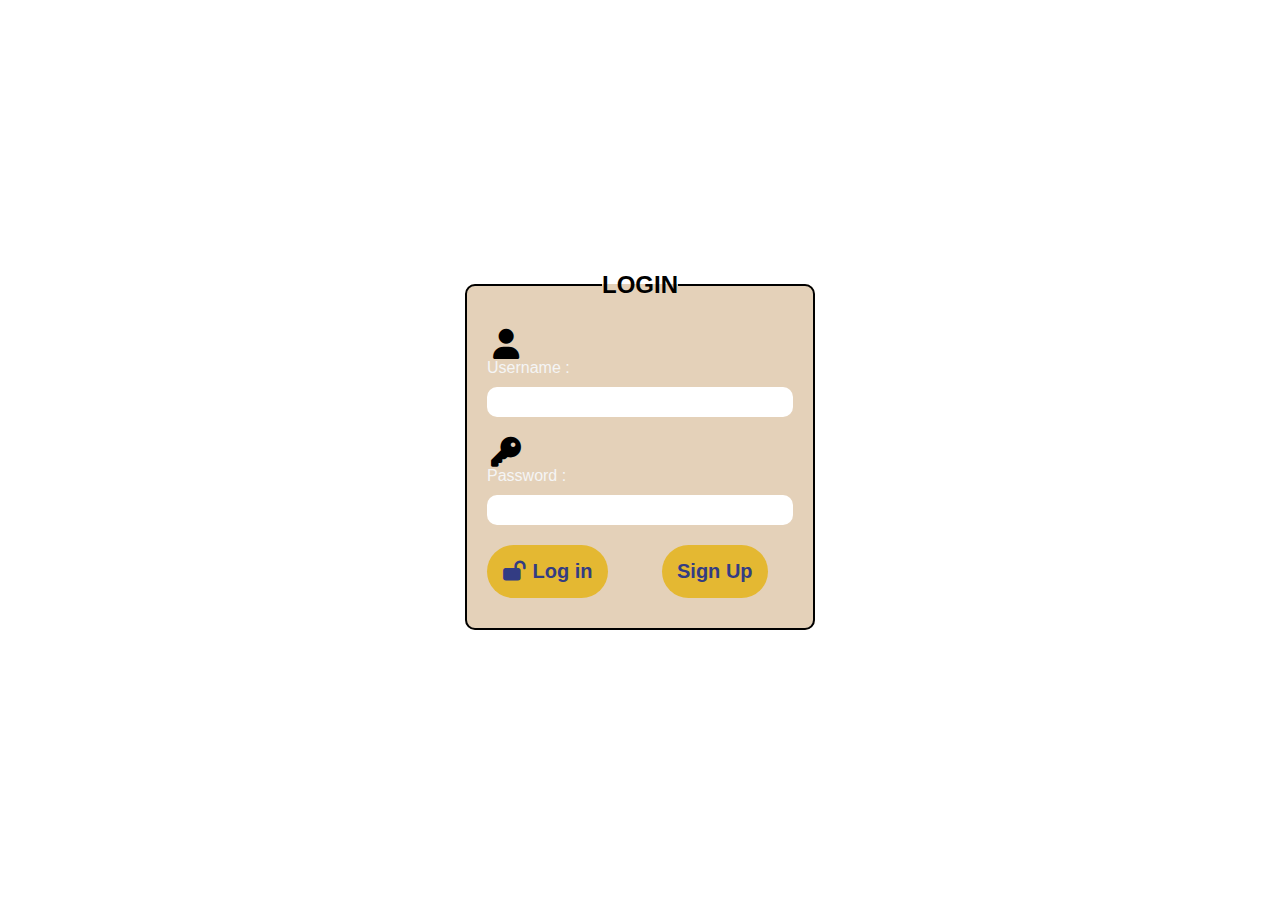
<file: login_form.html>
<!DOCTYPE html>
<html lang="en">
<head>
    <meta charset="UTF-8">
    <meta http-equiv="X-UA-Compatible" content="IE=edge">
    <meta name="viewport" content="width=device-width, initial-scale=1.0">
    <title>Login</title>
    <link rel="shortcut icon" href="images/MicrosoftTeams-image.png">
    <link rel="stylesheet" href="https://cdnjs.cloudflare.com/ajax/libs/font-awesome/6.1.1/css/all.min.css">
    <link rel="stylesheet" href="style.css">
</head>
<body>
    <div class="main-login">
    <form>
        
        <fieldset class="login-form">
            <legend><b>Login</b></legend>
            <div class="form-input">
                <i class="fa-solid fa-user fa-fw"></i>
                <label>Username :</label>
                <input type="text" name="">
            </div>
            <div class="form-input">
                <i class="fa-solid fa-key fa-fw"></i>
                <label for="">Password :</label>
                <input type="password">
            </div>
            <a href="">
            <button class="btn">
                <i class="fa-solid fa-lock-open fa-fw"></i>
                Log in
            </button></a>
            <a href="sign_up.html">
                <button class="btn-sign_up">Sign Up</button>
            </a>
        </fieldset>
    
    </form>
</div>
</body>
</html>
</file>
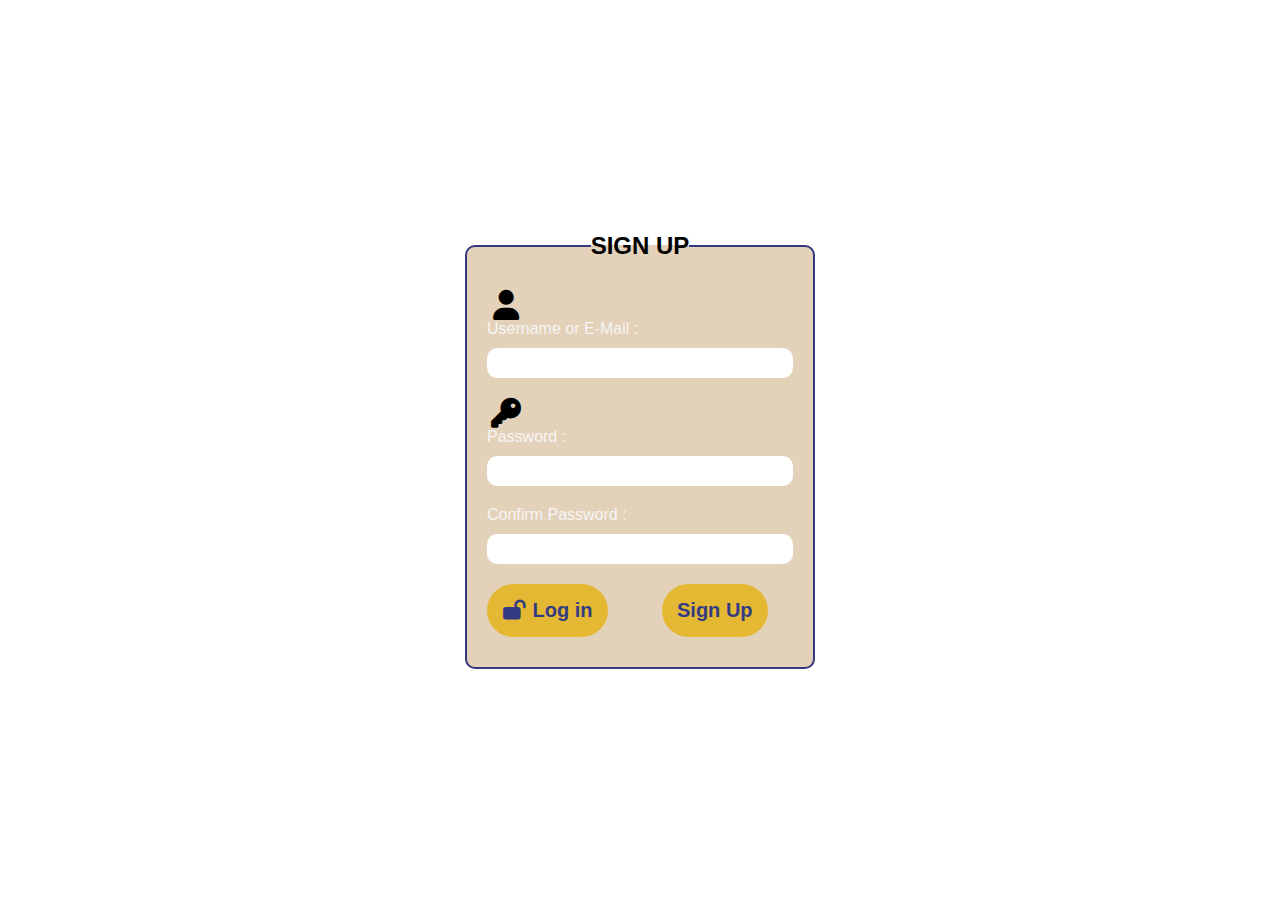
<file: sign_up.html>
<!DOCTYPE html>
<html lang="en">
<head>
    <meta charset="UTF-8">
    <meta http-equiv="X-UA-Compatible" content="IE=edge">
    <meta name="viewport" content="width=device-width, initial-scale=1.0">
    <title>Sign Up</title>
    <link rel="shortcut icon" href="images/MicrosoftTeams-image.png">
    <link rel="stylesheet" href="https://cdnjs.cloudflare.com/ajax/libs/font-awesome/6.1.1/css/all.min.css">
    <link rel="stylesheet" href="style.css">
</head>
<body>
    <div class="main-login">
    <form>
        <fieldset class="sign_up-form">
            <legend><b>Sign Up</b></legend>
            <div class="form-input">
                <i class="fa-solid fa-user fa-fw"></i>
                <label>Username or E-Mail :</label>
                <input type="text" name="">
            </div>
            <div class="form-input">
                <i class="fa-solid fa-key fa-fw"></i>
                <label for="">Password :</label>
                <input type="password">
            </div>
            <div class="form-input">
                <label for="">Confirm Password :</label>
                <input type="password">
            </div>
            <a href="login_form.html" target="_blank">
                <button class="btn">
                <i class="fa-solid fa-lock-open fa-fw"></i>
                Log in
            </button></a>
            <a href=""><button class="btn-sign_up">Sign Up</button></a>
        </fieldset>
    </form>
</div>
</body>
</html>
</file>
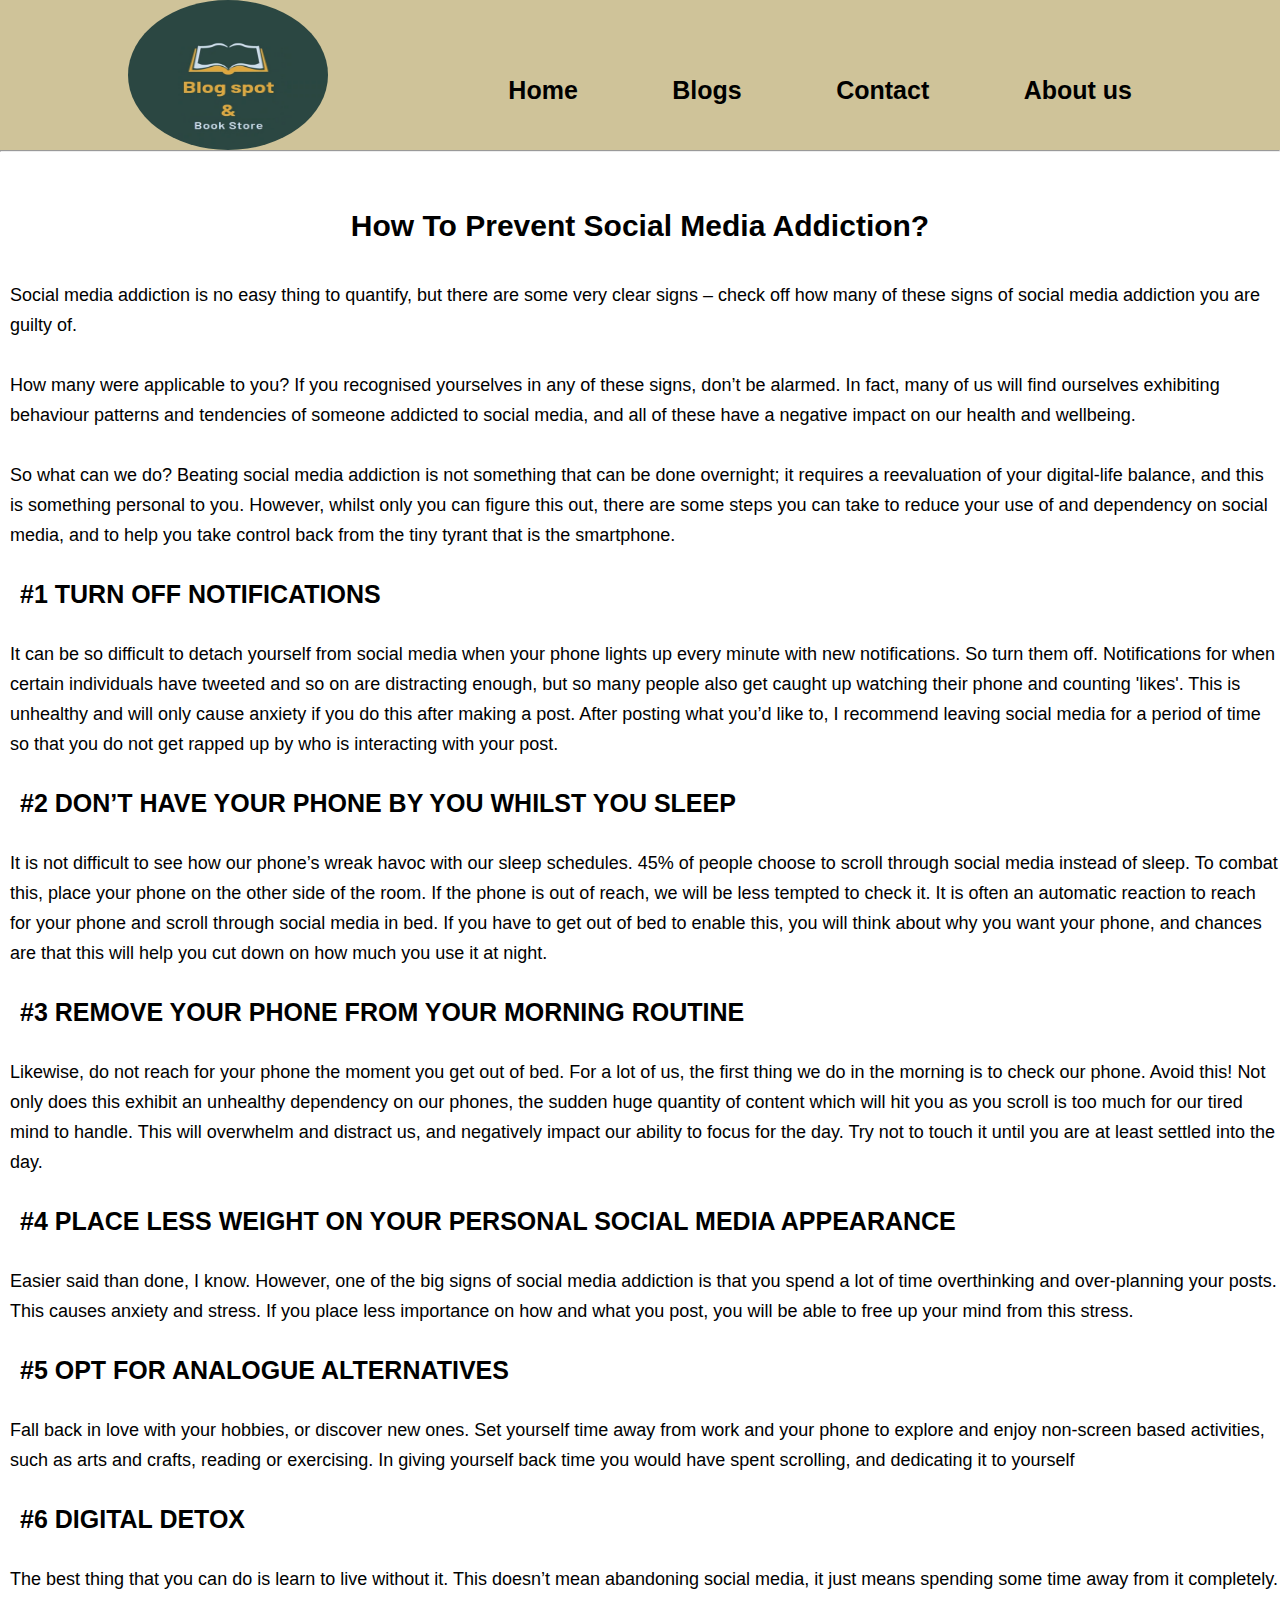
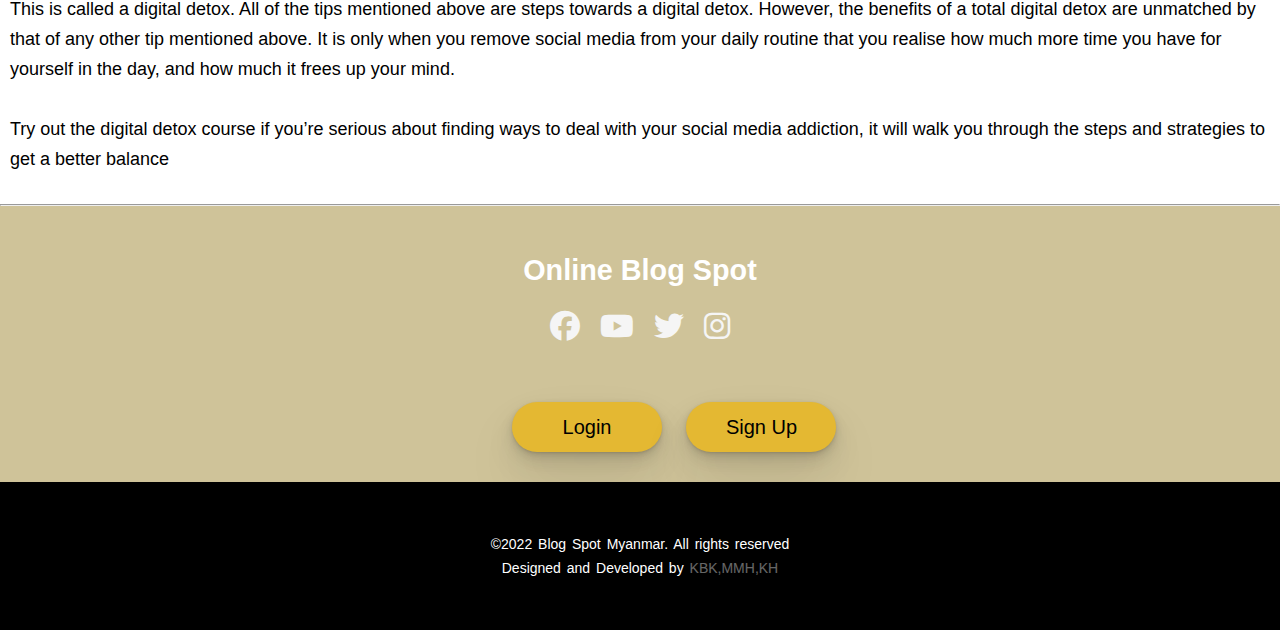
<file: sm_addiction.html>
<!DOCTYPE html>
<html lang="en">
<head>
    <meta charset="UTF-8">
    <meta http-equiv="X-UA-Compatible" content="IE=edge">
    <meta name="viewport" content="width=device-width, initial-scale=1.0">
    <title>How to prevent social media addiction?</title>
    <link rel="shortcut icon" href="images/MicrosoftTeams-image.png">
    <link rel="stylesheet" href="style.css">
    <link rel="stylesheet" href="https://cdnjs.cloudflare.com/ajax/libs/font-awesome/6.1.1/css/all.min.css">
    
</head>
<body>
    <!--header-->
    <div class="header">
        <div class="menu-bar">
            <img src="images/MicrosoftTeams-image.png" alt="logo">
            <ul>
            <li><a href="index.html">Home</a></li>
            <li><a href="blogs.html">Blogs</a></li>
            <li><a href="contact.html">Contact</a></li>
            <li><a href="about_us.html">About us</a></li>
            </ul>
            
        </div>
    </div>
    <hr>
    <h1 class="content-title">How to prevent social media addiction?</h1>
 <p class="content-para">Social media addiction is no easy thing to quantify, but there are some very clear signs – check off how many of these signs of social media addiction you are guilty of.</p> 

       <p class="content-para" >How many were applicable to you? If you recognised yourselves in any of these signs, don’t be alarmed. In fact, many of us will find ourselves exhibiting behaviour patterns and tendencies of someone addicted to social media, and all of these have a negative impact on our health and wellbeing.</p> 

       <p class="content-para">So what can we do? Beating social media addiction is not something that can be done overnight; it requires a reevaluation of your digital-life balance, and this is something personal to you. However, whilst only you can figure this out, there are some steps you can take to reduce your use of and dependency on social media, and to help you take control back from the tiny tyrant that is the smartphone.
        </p> 
        <h3 class="content-subtitle">#1 TURN OFF NOTIFICATIONS</h3>
       <p class="content-para">It can be so difficult to detach yourself from social media when your phone lights up every minute with new notifications. So turn them off.

        Notifications for when certain individuals have tweeted and so on are distracting enough, but so many people also get caught up watching their phone and counting 'likes'. This is unhealthy and will only cause anxiety if you do this after making a post. After posting what you’d like to, I recommend leaving social media for a period of time so that you do not get rapped up by who is interacting with your post.
        </p> 

        <h3 class="content-subtitle">#2 DON’T HAVE YOUR PHONE BY YOU WHILST YOU SLEEP</h3>
       <p class="content-para">It is not difficult to see how our phone’s wreak havoc with our sleep schedules. 45% of people choose to scroll through social media instead of sleep.

        To combat this, place your phone on the other side of the room. If the phone is out of reach, we will be less tempted to check it. It is often an automatic reaction to reach for your phone and scroll through social media in bed. If you have to get out of bed to enable this, you will think about why you want your phone, and chances are that this will help you cut down on how much you use it at night.</p> 

        <h3 class="content-subtitle">#3 REMOVE YOUR PHONE FROM YOUR MORNING ROUTINE</h3>
       <p class="content-para">Likewise, do not reach for your phone the moment you get out of bed. For a lot of us, the first thing we do in the morning is to check our phone. Avoid this! Not only does this exhibit an unhealthy dependency on our phones, the sudden huge quantity of content which will hit you as you scroll is too much for our tired mind to handle. This will overwhelm and distract us, and negatively impact our ability to focus for the day. Try not to touch it until you are at least settled into the day.</p> 

        <h3 class="content-subtitle">#4 PLACE LESS WEIGHT ON YOUR PERSONAL SOCIAL MEDIA APPEARANCE</h3>
       <p class="content-para">Easier said than done, I know. However, one of the big signs of social media addiction is that you spend a lot of time overthinking and over-planning your posts. This causes anxiety and stress. If you place less importance on how and what you post, you will be able to free up your mind from this stress.</p> 

        <h3 class="content-subtitle">#5 OPT FOR ANALOGUE ALTERNATIVES</h3>
       <p class="content-para">Fall back in love with your hobbies, or discover new ones. Set yourself time away from work and your phone to explore and enjoy non-screen based activities, such as arts and crafts, reading or exercising. 

        In giving yourself back time you would have spent scrolling, and dedicating it to yourself </p>

        <h3 class="content-subtitle">#6 DIGITAL DETOX</h3>
       <p class="content-para">The best thing that you can do is learn to live without it. This doesn’t mean abandoning social media, it just means spending some time away from it completely. This is called a digital detox.

        All of the tips mentioned above are steps towards a digital detox. However, the benefits of a total digital detox are unmatched by that of any other tip mentioned above. It is only when you remove social media from your daily routine that you realise how much more time you have for yourself in the day, and how much it frees up your mind. <br><br>

        Try out the digital detox course if you’re serious about finding ways to deal with your social media addiction, it will walk you through the steps and strategies to get a better balance</p> 
    <hr>
  <!-- footer-->
  <div class="footer">
    <div class="footer-content">
        <h3>Online Blog Spot</h3>
        <ul class="social-links">
            <li><a href="https://www.facebook.com/" target="_blank"><i class="fa-brands fa-facebook"></i></a></li>
            <li><a href="https://www.youtube.com/" target="_blank"><i class="fa-brands fa-youtube"></i></a></li>
            <li><a href="https://twitter.com/"><i class="fa-brands fa-twitter"></i></a></li>
            <li><a href="https://instagram.com/"><i class="fa-brands fa-instagram"></i></a></li>
        </ul>
    </div>
   <div class="footer-button">
        <a href="login_form.html"><button type="button" class="footer-login">Login</button></a>
        <a href="sign_up.html"><button type="button" class="footer-sign-up">Sign Up</button></a>
    </div>
   
    <div class="footer-bottom"> 
        <p>&copy;2022 Blog Spot Myanmar. All rights reserved <br> Designed and Developed by <span>KBK,MMH,KH</span></p>
    </div>
</div>
</body>
</html>
</file>
<file: style.css>
*{
    margin: 0;
    padding: 0;
    font-family: 'Roboto', sans-serif;
    box-sizing: border-box;
}

.body{
    /*background-image:linear-gradient(rgba(20,20,20,0.75),rgba(20,20,20,0.75)), url(images/open\ book.jpg);
    background-size: cover;
    background-position: center;*/
    
}
.home{
    background-image:linear-gradient(rgba(18,18,18,0.50),rgba(18,18,18,0.50)), url(images/open\ book.jpg);
    background-size: cover;
    background-position: center;
}
/* header */
.header{
    width: 100%;
    height: 150px;
   /* background-color: rgb(185, 160, 123); */
   background-color:#cfc399;
}
.menu-bar{
    width: 80%;
    margin: auto;
    display: flex;
    justify-content: space-between;
    align-items: center;
    
}
.menu-bar img{
    width: 200px;
    height: 150px;
    border-radius: 100%;

}
.menu-bar ul li{
    list-style-type: none;
    display: inline-block;
    margin-top: 30px;
}

 
.menu-bar li{
    margin-left: 50px;
    padding: 20px;
}
.menu-bar li a{
    text-decoration: none;
    font-size: 25px;
    color: black;
    font-weight: bold;
}
.menu-bar li a:hover{
    border-bottom: 2px solid #6D8B74;
    padding-bottom: 5px;
}
/* content */
.content{
    width: 100%;
    padding: 80px 0;
    background:transparent;
    
}
.content-section{
    width: 80%;
    margin: 0 auto;
    display: flex;
    justify-content: space-between;
    align-items: center;
}
.content-img{
    width: 600px;
    height: 450px;
    border: 2px solid black;
    border-radius: 20px;
    overflow: hidden;
}
.content-img img{
    width: 100%;
    height: 100%;
}
.content-text{
    width: 400px;
    height: 400px;
}
.content-text h1{
    text-transform: uppercase;
   /* font-weight: 900;*/
    color:white;
    font-size: 40px;
}
.content-text h1 span{
    color: #FAC213;
}
.content-text p{
    margin-top: 30px;
    line-height: 27px;
    font-size: 20px;
    font-weight: 200;
    text-align: justify;
    color:white;
    font-family: 'Tiro Devanagari Sanskrit', serif;
    
}
/* shop div */
.shop{
    width: 100%;
   
}
.shop-container{
    width: 100%;
    display: flex;
    justify-content: space-evenly;
    align-items: center;


}
.shop-title{
    text-transform: uppercase;
   /* font-weight: 900;*/
    color:white;
    font-size: 50px;
    margin-bottom: 20px;
    color:#FAC213;
    
}
.shop-image p{
   text-align:center;
   color: aliceblue;
}
.shop-img{
    width: 210px;
    height: 300px;
    margin: 30px 10px 0px 10px;

   /* margin-left: 120px;
    margin-right: 120px; */
}

.shop-btn{
    width:100%;
    padding: 0 660px;
    
}
.btn-browse_more:hover{
    background-color: white;
}
.btn-browse_more{
    width: 200px;
    height: 60px;   
    border: none;
    color: white;
    background-color:#e4b832;
    border-radius: 40px;
    font-size: 20px;
    margin-bottom: 20px;
    box-shadow: rgba(0, 0, 0, 0.25) 0px 0.0625em 0.0625em, rgba(0, 0, 0, 0.25) 0px 0.125em 0.5em, rgba(255, 255, 255, 0.1) 0px 0px 0px 1px inset;
}
.btn-browse_more a{
   
    color: black;
    text-decoration: none;
    font-weight: 700;
   

}

/* card */
.main-admin{
    
    width: 100%;
}

.card-heading {
    color: #FAC213;
    padding: 20px 0 20px;
}
.admin{
    width: 100%;
    display: flex;
    justify-content: space-evenly;
    align-items: center;
    
   
}

.card{
    width: 360px;
    border: 2px solid white;
    border-radius: 10px;
    box-shadow: rgba(50, 50, 93, 0.25) 0px 50px 100px -20px, rgba(0, 0, 0, 0.3) 0px 30px 60px -30px, rgba(10, 37, 64, 0.35) 0px -2px 6px 0px inset;
    overflow: hidden;
    margin-bottom: 30px;
    margin-top: 20px;
    background-color: beige;
    
}

.card-body{
    padding: 15px;
}   
.card-title{
    margin-top: 0%;
    font-size: 25px;
    font-weight: bold;
    color: black;
    text-align: center;
}
.card-para{
    margin-bottom: 0%;
    color: #767676;
    text-align: justify;
}
.card-img{
    width: 360px;
    height: 400px;
    display: block;
}
/* shop */

.store{
    width:100%;
    /*padding: 80px 0;*/
    /*background-color: beige;*/
}
.book-store{
    width: 80%;
    margin: 0 auto;
    display: flex;
    justify-content: space-between;
    align-items: center;

}
.book-store img{
    margin-top: 20px;
    margin-bottom: 20px;
    width: 500px;
    height: 400px;
    box-shadow: rgba(0, 0, 0, 0.4) 0px 2px 4px, rgba(0, 0, 0, 0.3) 0px 7px 13px -3px, rgba(0, 0, 0, 0.2) 0px -3px 0px inset;
}
.book{
    width: 600px;
}
.store-text h1{
    font-size: 25px;
    text-transform: uppercase;
    margin-bottom: 20px;
    /*font-weight: 900;*/
    color: black;
    margin-left: 50px;
}
.store-text cite{
    color: rgb(241, 43, 43);
    font-size: 30px;
    font-weight: 900;
    /*margin-left: 50px;*/
}
.store-text p{
    font-size: 20px;
    text-transform: capitalize;
    margin-bottom: 20px;
    font-weight: 500;
    color: black;
    margin-left: 50px;
    line-height: 30px;
    text-align: justify;
}
.store-text button{
    margin-left: 800px;
    height: 80px;
    width: 200px;
    font-size: 23px;
    border: none;
    border-radius: 30px;
    background-color: #e4b832;
    box-shadow: rgba(9, 30, 66, 0.25) 0px 4px 8px -2px, rgba(9, 30, 66, 0.08) 0px 0px 0px 1px;
}
.store-text button:hover{
    background-color: white;
}
/* login form */
.main-login{
    /*background-color: rgb(230, 230, 174);*/
}
form{
    width: 100%;
    height: 100vh;
    display: flex;
    justify-content: center;
    align-items: center;
    color: black;
}
.login-form{
    width: 350px;
    padding: 30px 20px;
    border-radius: 10px;
    border: 2px solid ;
    /*margin: 200px auto;*/
    background-color:#E4D1B9;

}

.login-form legend{
    font-size: 1.5em;
    text-transform: uppercase;
    text-align: center;
    color: black;
}
.form-input{
    margin-bottom: 20px;
    color: black;
}
.form-input label{
    display: block;
    margin-bottom: 10px;
    color: whitesmoke;
}
.form-input input{
    display: block;
    width: 100%;
    height: 30px;
    border-radius: 10px;
    border: none;
    
}
.btn{
    border-radius: 30px;
    border: none;
    background-color: #E4D1B9;
    color: #333C83;
    font-size: 20px;
    font-weight: 700;
    padding: 15px;
}
.btn:hover{
   opacity: 0.5;
   background-color: white;
}
.sign-up,.login{
    border: none;
    color: white;
    background-color:rgb(185, 160, 123);
    border-radius: 40px;
    font-size: 20px;
    font-weight: 600;
    margin-left:20px;
    padding: 20px;

}
/* sign_up form */
form{
    width: 100%;
    height: 100vh;
    display: flex;
    justify-content: center;
    align-items: center;
}
.sign_up-form{
    width: 350px;
    padding: 30px 20px;
    border-radius: 10px;
    border: 2px solid #333C83;
    /*margin: 200px auto;*/
    background-color: #E4D1B9;
}
.sign_up-form legend{
    font-size: 1.5em;
    text-transform: uppercase;
    text-align: center;
    color: black;
}
.form-input{
    margin-bottom: 20px;
}
.form-input label{
    display: block;
    margin-bottom: 10px;
    color: whitesmoke;
}
.form-input input{
    display: block;
    width: 100%;
    height: 30px;
    border-radius: 10px;
    border: none;
    
}
.form-input i{
    font-size: 30px;
}
.btn{
    border-radius: 30px;
    /*border: none; */
    background-color: #e4b832;
    color: #333C83;
    font-size: 20px;
    font-weight: 700;
    padding: 15px;
}
.btn:hover{
   opacity: 0.5;
   background-color: white;
}
.btn-sign_up:hover{
    opacity: 0.5;
    background-color: white;
}

.btn-sign_up{
    margin-left: 50px;
    border-radius: 30px;
    border: none;
    background-color: #e4b832;
    color: #333C83;
    font-size: 20px;
    font-weight: 700;
    padding: 15px;
}
/* about us */
.main-about_us{
    /*background-color: beige;*/
}
h1{
    font-size: 40px;
    font-weight: 600;
    text-transform: capitalize;
    line-height: 3rem;
    text-align: center;
    padding-top: 50px;
    color: black;
}
p{
    margin: 30px 0;
    text-align: center;
    color: black;
    font-size: 20px;
    line-height: 30px;
    font-weight: 400;
}
.about-us_photo{
    width: 100%;
}
.photo{
    width: 80%;
    margin: 0 auto;
    padding-bottom: 20px;
}
.photo img{
    width: 100%;
    height: 600px;
}
/* blogs */
.main-blogs-card{
    /*background-color: rgb(230, 230, 174);*/
}
.blogs-card{
    width: 450px;
    height: 600px;
    border: 1px solid black;
    border-radius: 10px;
    display: inline-block;
    overflow: hidden;
    margin-top: 50px;
    margin-left: 40px;
    margin-bottom: 50px;
    /*padding: 20px;*/
    box-shadow: rgba(50, 50, 93, 0.25) 0px 50px 100px -20px, rgba(0, 0, 0, 0.3) 0px 30px 60px -30px, rgba(10, 37, 64, 0.35) 0px -2px 6px 0px inset;
    background-color: rgb(237, 237, 212) ;
}
.blogs_card-title{
    text-align: left;
    font-size: 25px;
    color: black;
    margin-bottom: 10px;
    margin-left: 8px;
    margin-right: 8px;
    padding-top: 10px;
}
.blogs_card-para{
    padding: 5px;
    text-align: justify;
    color: #767676;
}
.blogs-card img{
    width: 450px;
    height: 300px;
}
.blogs-card .read-more{
    background-color: #e4b832;
    padding: 10px;
    font-size: 15px;
    font-weight: 600;
    border-radius: 10px;
    margin-left: 5px;
    width: 150px;
    margin-left: 32%;
    box-shadow: rgba(60, 64, 67, 0.3) 0px 1px 2px 0px, rgba(60, 64, 67, 0.15) 0px 1px 3px 1px;
}
.blogs-card .read-more:hover{
    background-color: white;
}
/* blogs-content */
.main-blogs-content{
    /*background-color: beige;*/
}
.content-subtitle{
    color: black;
    font-size: 25px;
    font-weight: 700;
    /*text-decoration: underline;*/
    margin-left: 20px;
}
.content-para{
    text-align: left;
    font-size: 18px;
    font-weight: 400;
    color: black;
    margin-left: 10px;
}
.content-title{
    color: black;
    font-size: 30px;
   /* text-decoration: underline;*/
}
/* contact */
.contact{
    /*background-color:rgb(230, 230, 174) ;*/
}
.sample_e-mail{
    color: gray;
}
.sample_e-mail span{
    color: black;
}
.contact h1{
    padding: 30px 0 10px 0;
    text-align: center;
}
.submitted_e-mail{
    width: 100%;
    display: flex;
    justify-content: space-evenly;
    align-items: center;
}
.title{
    margin-left: 30px;
}
.submitted_e-mail_card{
    width: 600px;
    border: 2px solid white;
    border-radius: 10px;
    box-shadow: rgba(50, 50, 93, 0.25) 0px 50px 100px -20px, rgba(0, 0, 0, 0.3) 0px 30px 60px -30px, rgba(10, 37, 64, 0.35) 0px -2px 6px 0px inset;
    overflow: hidden;
    margin-bottom: 40px;
    margin-top: 20px;
    background-color: beige;
}
.submitted_e-mail_card p{
    padding: 20px 30px 0;
    text-align: justify;
}
.contact-us_form{
    width: 350px;
    padding: 30px 20px;
    border-radius: 10px;
    border: 2px solid black;
    /*margin: 200px auto;*/
}
.contact-us_button{
    border-radius: 20px;
    padding: 10px;
    margin-left:35%;
    width: 150px;
    font-size: 20px;
    margin-top: 10px;
    background-color:#e4b832 ;
    box-shadow: rgba(0, 0, 0, 0.4) 0px 2px 4px, rgba(0, 0, 0, 0.3) 0px 7px 13px -3px, rgba(0, 0, 0, 0.2) 0px -3px 0px inset;
    border: none;
}
.contact-us_button:hover{
    background-color: white;
}
.contact-us_form legend{
    font-size: 1.5em;
    text-transform: uppercase;
    text-align: center;
    color: black;
}


/* footer */

.footer{
    background-color: #cfc399;
    width: 100%;
    color: white;
    padding:40px 0 0;

}
.footer-content{
    display: flex;
    justify-content: center;
    align-items: center;
    flex-direction: column;
    text-align:center;
}
.footer-content h3{
    font-size: 1.8rem;
    font-weight: 600;
    text-transform: capitalize;
    line-height: 3rem;
}
.footer-content p{
    font-size: 14px;
    line-height: 28px;
    max-width: 800px;
    margin: 10px auto;
}
.social-links{
    list-style: none;
    display: flex;
    justify-content: center;
    align-items: center;
    margin: 1rem 0 3rem 0;
    font-size: 30px;
}
.social-links i{
    color: whitesmoke;
}
.social-links li{
    margin: 0 10px;
}
.social-links li a{
    text-decoration: none;
    color: white;
}
.social-links i:hover{
    color: rgb(19, 110, 190);
}
/*button{
    border-top: 2px solid black;
    border-bottom: 2px solid black;t
    border-radius: 20px;
    padding: 10px;
    margin-bottom: 30px;
    background-color: aquamarine;
}
button:hover{
    background-color: white;
}
.login{
    margin-left: 580px;
    margin-right: 50px;
}*/
.footer-button{
    padding: 10px 0 30px 0;
}
.footer-button button{
    height:50px;
    width: 150px;
    font-size: 20px;
    border: none;
    border-radius: 30px;
    background-color:#e4b832; 
    box-shadow: rgba(0, 0, 0, 0.07) 0px 1px 2px, rgba(0, 0, 0, 0.07) 0px 2px 4px, rgba(0, 0, 0, 0.07) 0px 4px 8px, rgba(0, 0, 0, 0.07) 0px 8px 16px, rgba(0, 0, 0, 0.07) 0px 16px 32px, rgba(0, 0, 0, 0.07) 0px 32px 64px;
}
.footer-button button:hover{
    background-color: azure;
}
.footer-login{
    margin: 0 0 0 40%;
}
.footer-sign-up{
    margin: 0 0 0 20px;
}

.footer-bottom{
    background-color: black;
    width: 100%;
    text-align: center;
    padding: 20px 0;
}
.footer-bottom p{
    font-size: 14px;
    word-spacing: 2px;
    line-height: 1.5rem;
    color: white;
}
.footer-bottom span{
    text-transform: capitalize;
    opacity: .4;
    font-weight: 200;
}
</file>
